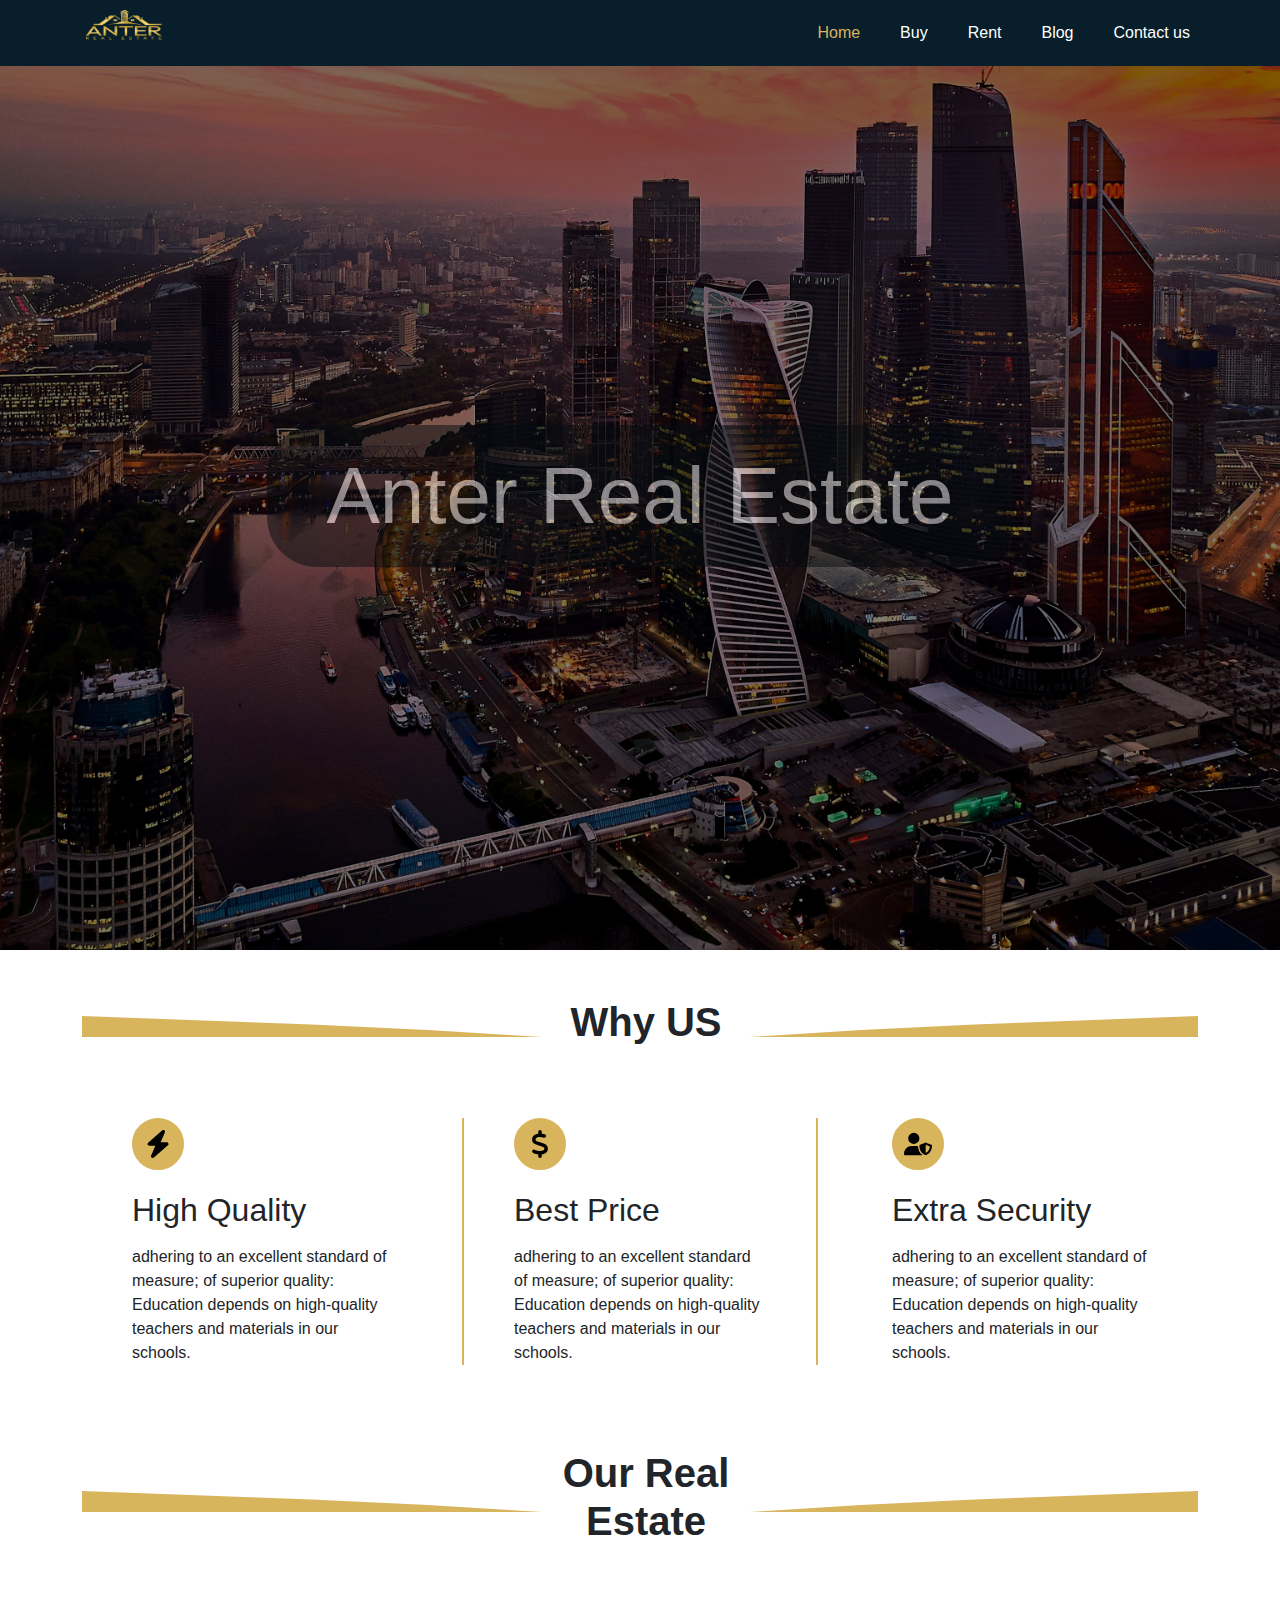
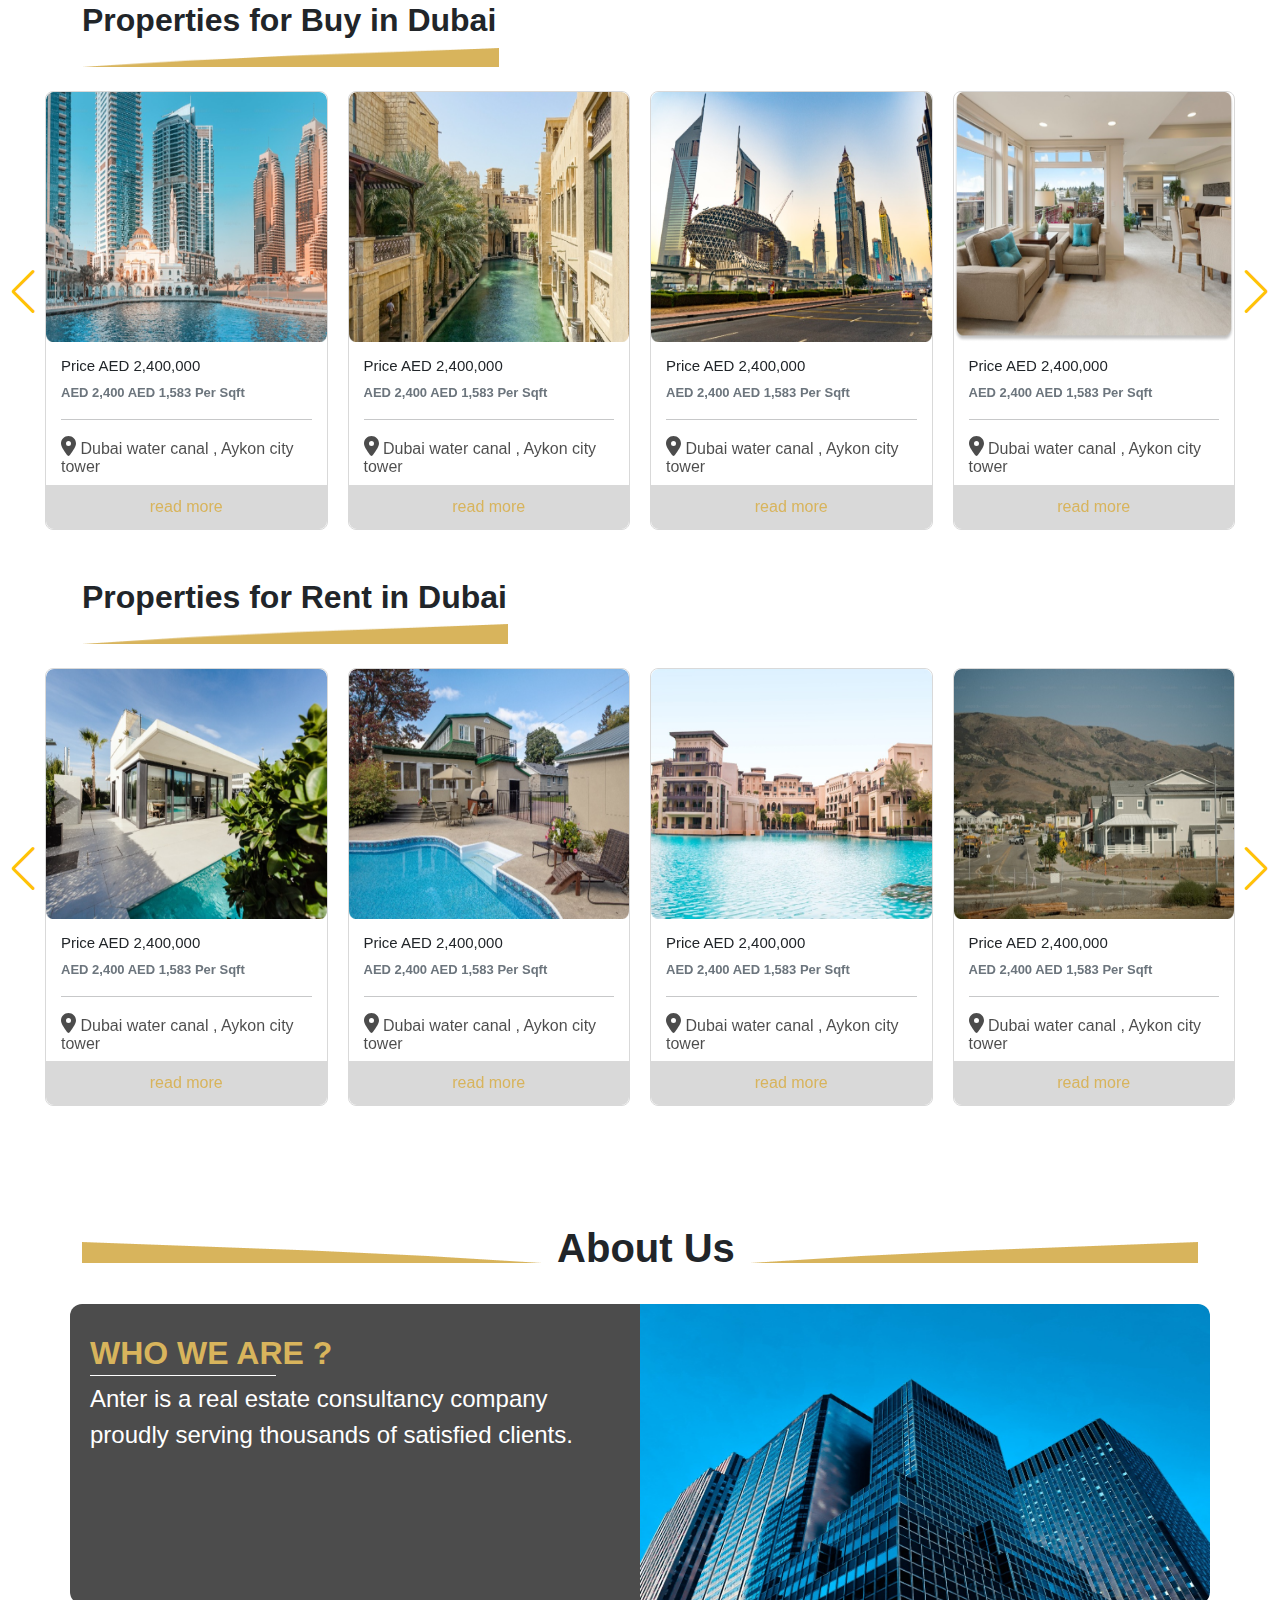
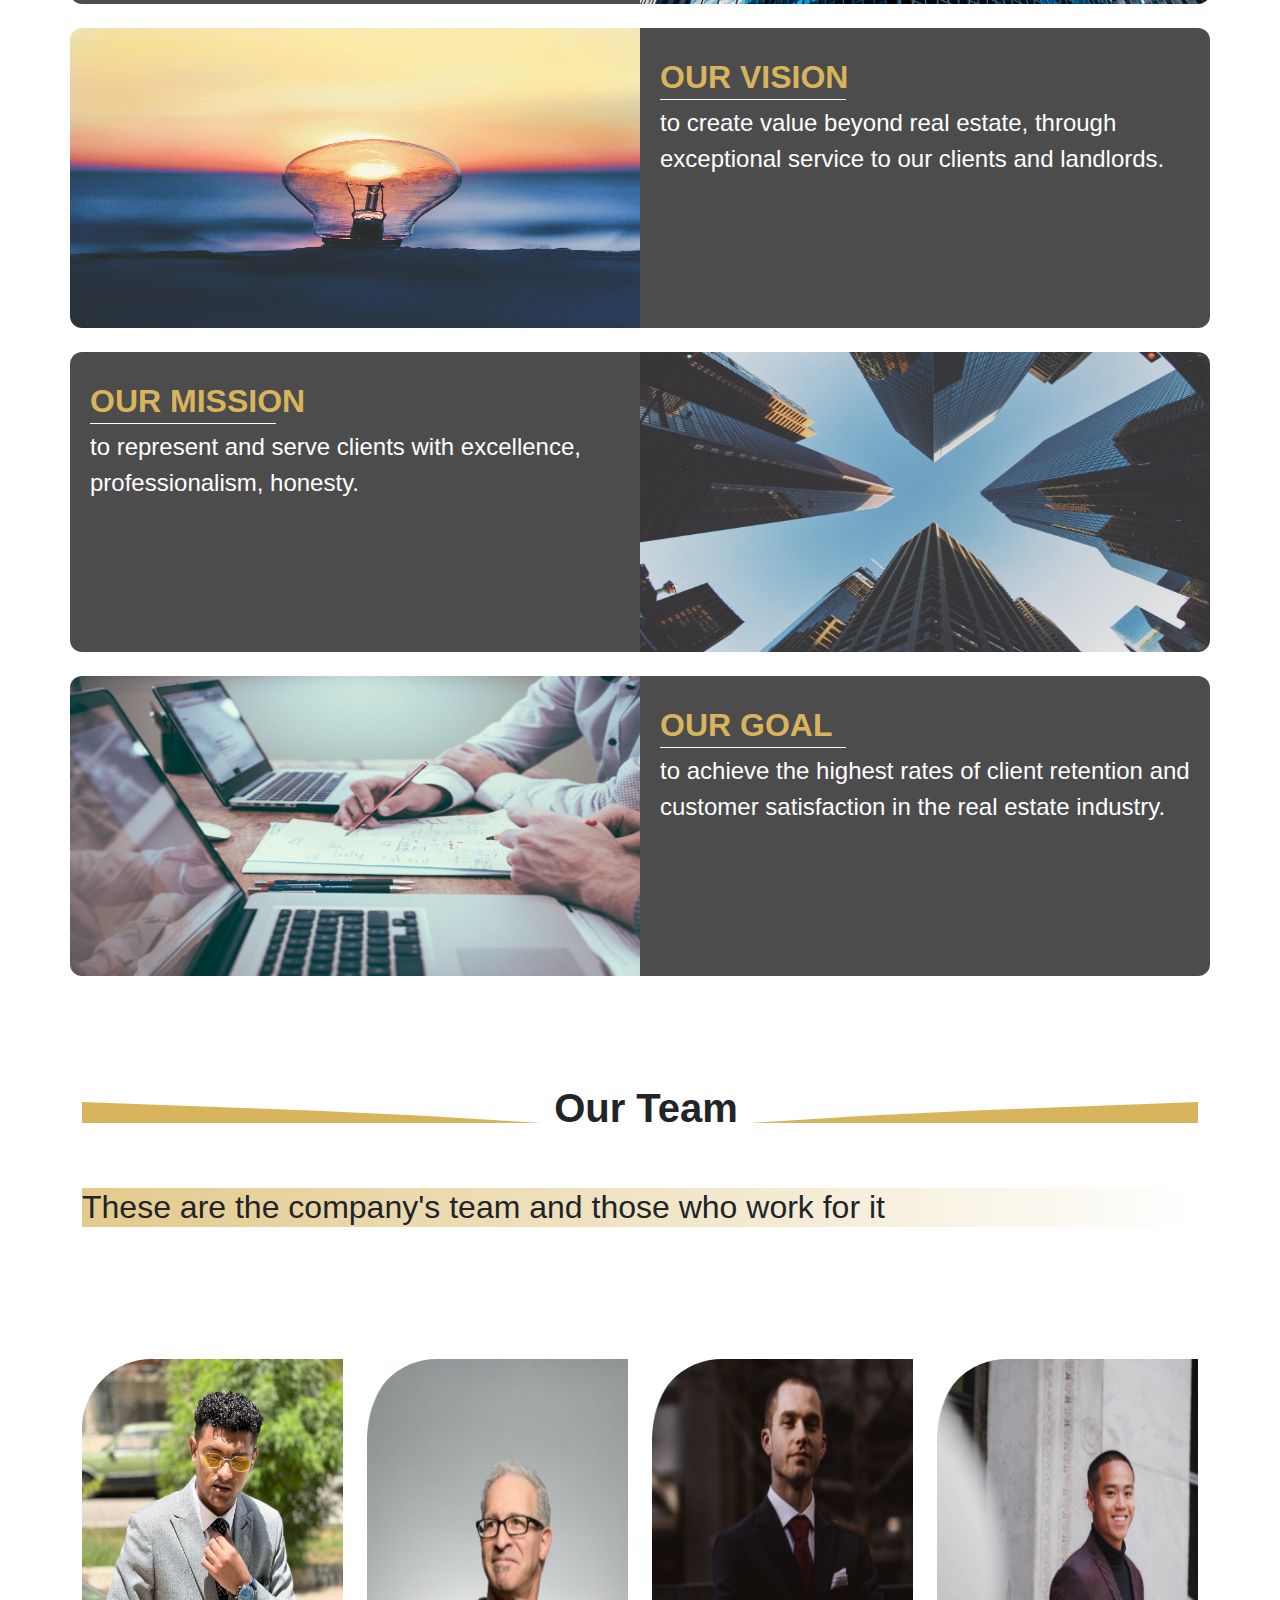
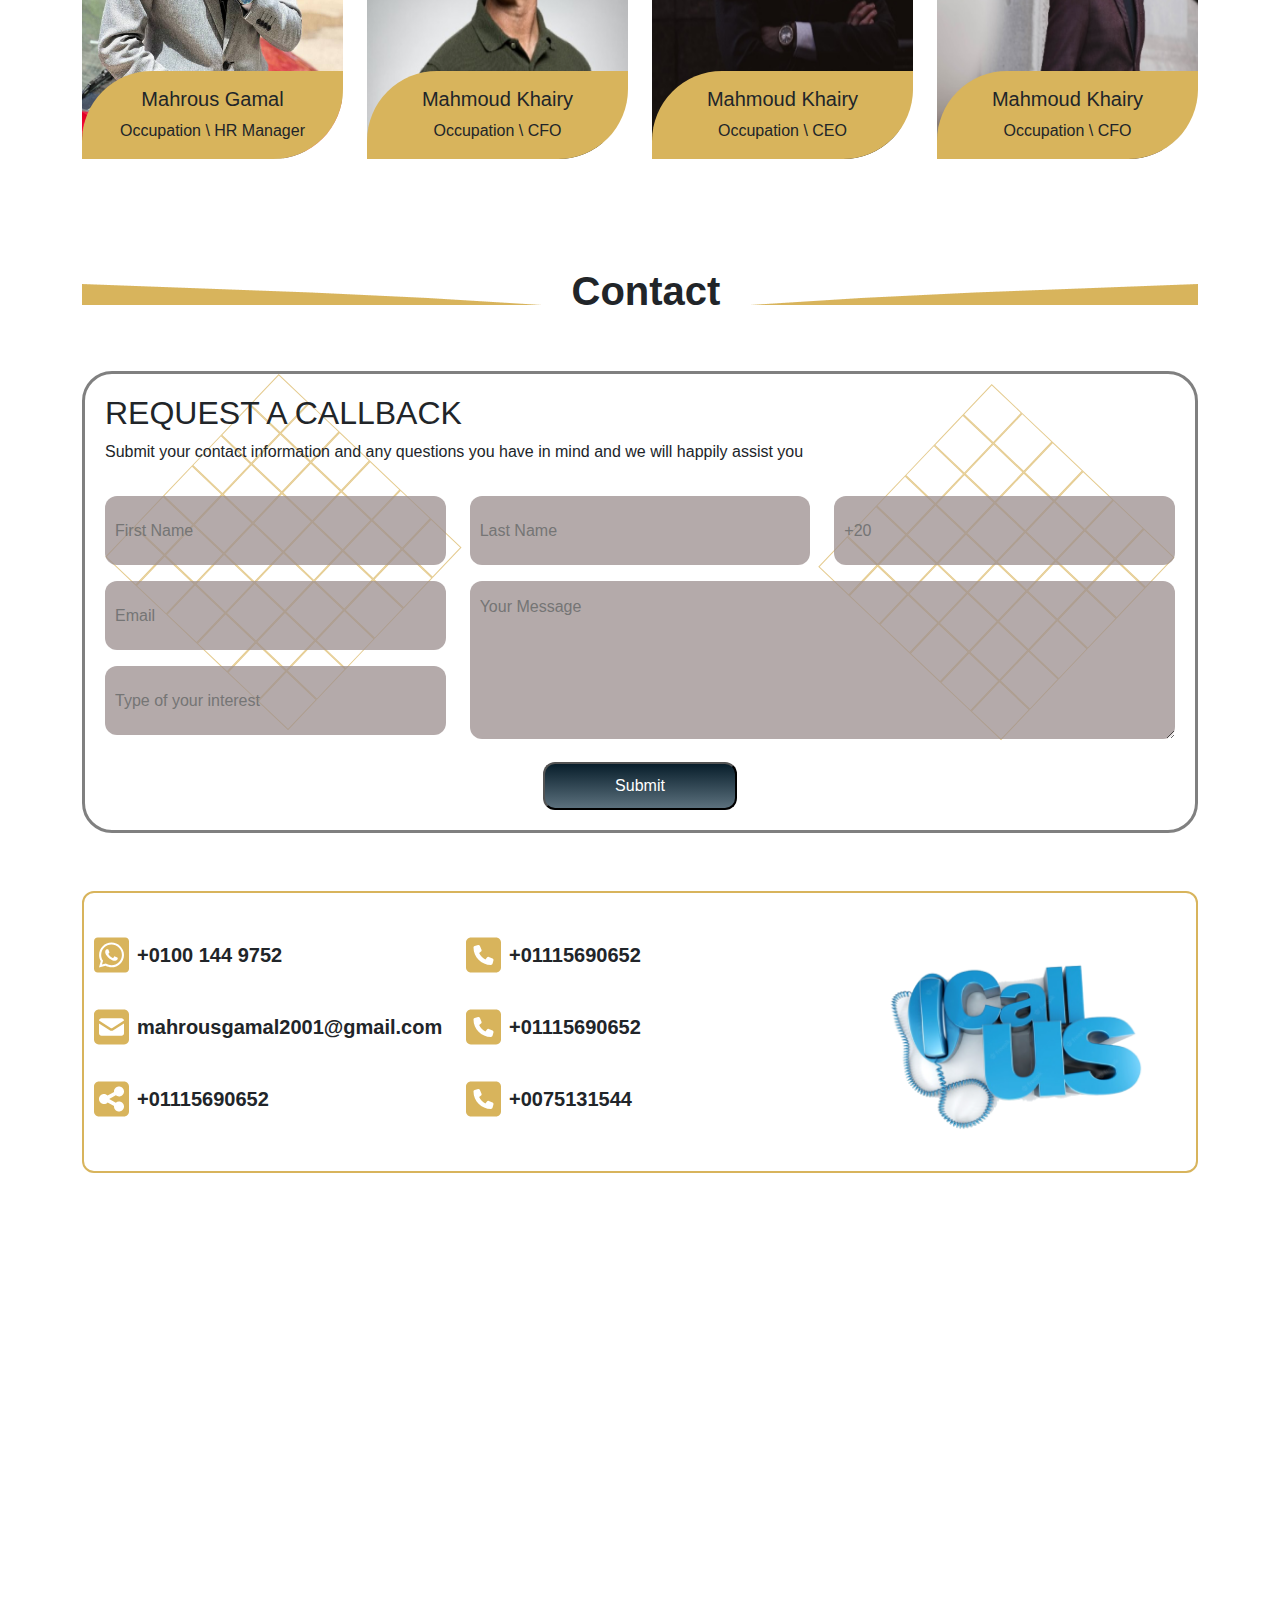
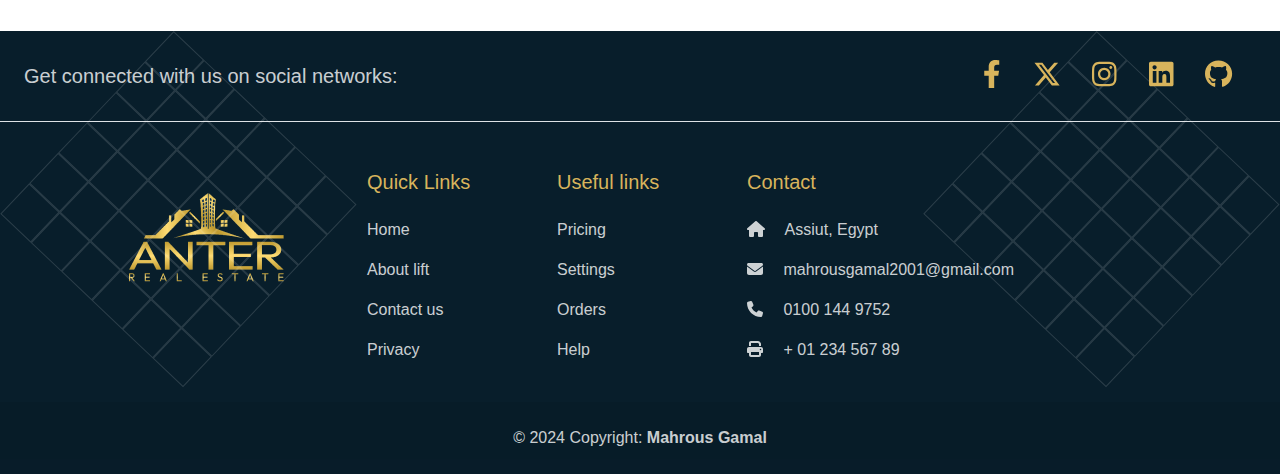
<file: index.html>
<!DOCTYPE html>
<html lang="en">

<head>
  <meta charset="UTF-8">
  <meta name="viewport" content="width=device-width, initial-scale=1.0">
  <title>Anter Real Estate</title>

  <link rel="stylesheet" href="./CSS/all.min.css">
  <link rel="stylesheet" href="./CSS/bootstrap.min.css">
  <link rel="stylesheet" href="./CSS/general-styling.css">
  <link rel="stylesheet" href="./CSS/style.css">
  <!-- Swiper CSS -->
  <link rel="stylesheet" href="./CSS/swiper-bundle.min.css" />

  <link rel="icon" href="favicon.svg" sizes="16x16">
</head>

<body>
  <div class="scrolling-up"><i class="fa-regular fa-circle-up"></i></div>

  <nav class="navbar navbar-expand-lg bg-body-tertiary text-white fixed-top">
    <div class="container">

      <img src="./images/logo.png" alt="" class="img-navbar">

      <!-- <button class="navbar-toggler" type="button" data-bs-toggle="collapse" data-bs-target="#navbarSupportedContent"
        aria-controls="navbarSupportedContent" aria-expanded="false" aria-label="Toggle navigation">
        <span class="navbar-toggler-icon"></span>
      </button> -->
      <button class="navbar-toggler collapsed" type="button" data-bs-toggle="collapse" data-bs-target="#navbarSupportedContent"
      aria-controls="navbarSupportedContent" aria-expanded="false" aria-label="Toggle navigation">
      <span class="toggler-icon top-bar"></span>
      <span class="toggler-icon middle-bar"></span>
      <span class="toggler-icon bottom-bar"></span>
    </button>
      <div class="collapse navbar-collapse" id="navbarSupportedContent">
        <ul class="navbar-nav ms-auto mb-2 mb-lg-0">
          <li class="nav-item">
            <a class="nav-link  active" aria-current="page" href="./index.html">Home</a>
          </li>
          <li class="nav-item ms-4">
            <a class="nav-link  " aria-current="page" href="./buy.html">Buy</a>
          </li>
          <li class="nav-item ms-4">
            <a class="nav-link  " aria-current="page" href="./rent.html">Rent</a>
          </li>
          <li class="nav-item ms-4">
            <a class="nav-link" aria-current="page" href="./blog.html">Blog</a>
          </li>
          <!-- <li class="nav-item ms-4">
            <a class="nav-link active text-white" aria-current="page" href="#">About us</a>
          </li> -->
          <li class="nav-item ms-4">
            <a class="nav-link  text-white" aria-current="page" href="./contact-us.html">Contact us</a>
          </li>
        </ul>

      </div>
    </div>
  </nav>

  <div class="main-section">
    <!-- <img src="./images/wallpaperflare.com_wallpaper.jpg" alt=""> -->
    <h2>Anter Real Estate</h2>
    <div class="overlay">
      
    </div>
  </div>

  <div class="why-us-section mt-5">
    <div class="container">
      <div class="general-txt d-flex">
        <img src="images/rightArrow.png" alt="" class="d-xl-block d-sm-none d-none">
        <h2 class="text-center fw-bold fs-1 txt-why">Why US</h2>
        <img src="images/leftArrow.png" alt="" class="d-xl-block d-sm-none none d-none">
      </div>

      <div class="row mt-5">
        <div class="col-xl-4 col-lg-4 col-md-6 col-sm-12 mt-3">
          <div class="box-why-us-section">
            <i class="fa-solid fa-bolt icon-why-us"></i>
            <h2 class="my-3">High Quality</h2>
            <p>adhering to an excellent standard of measure; of superior quality:
              Education depends on high-quality teachers and materials in our schools.
            </p>


          </div>

        </div>
        <div class="col-xl-4 col-lg-4 col-md-6 col-sm-12 mt-3">
          <div class="box-why-us-section  box-why-us-section-2">
            <i class="fa-solid fa-dollar-sign icon-why-us"></i>
            <h2 class="my-3">Best Price</h2>
            <p>adhering to an excellent standard of measure; of superior quality:
              Education depends on high-quality teachers and materials in our schools.
            </p>


          </div>

        </div>
        <div class="col-xl-4 col-lg-4 col-md-6 col-sm-12 mt-3">
          <div class="box-why-us-section">
            <i class="fa-solid fa-user-shield icon-why-us"></i>
            <h2 class="my-3">Extra Security</h2>
            <p>adhering to an excellent standard of measure; of superior quality:
              Education depends on high-quality teachers and materials in our schools.
            </p>


          </div>

        </div>
      </div>
    </div>
  </div>

  <div class="our-real mt-5">
    <div class="container">
      <div class="general-txt d-flex">
        <img src="images/rightArrow.png" alt="" class="d-xl-block d-sm-none d-none">
        <h2 class="text-center fw-bold fs-1 txt-why">Our Real Estate</h2>
        <img src="images/leftArrow.png" alt="" class="d-xl-block d-sm-none d-none">
      </div>
      <div class="txt-line">
        <h2 class="mt-5 fs-2 fw-semibold txt1">Properties for Buy in Dubai</h2>
        <img src="images/leftArrow.png " alt="" class="d-xl-block d-sm-none d-none img1">
      </div>

    </div>

    <div class="container-swiper swiper tt mt-4">
      <div class="slide-container">
        <div class="card-wrapper swiper-wrapper">
          <div class="card-swiper swiper-slide">
            <div class="image-box">
              <img src="images/image1.png" alt="" />
            </div>
            <div class="profile-details">
              <h3 class="name fw-medium">Price AED 2,400,000</h3>
              <p class="txt-card fw-semibold text-secondary">AED 2,400 AED 1,583 Per Sqft</p>
              <hr>
              <h4 class="job fs-6 "><i class="fa-solid fa-location-dot fs-5"></i> Dubai water canal , Aykon city tower
              </h4>
            </div>
            <div class="read-more text-center fw-medium">read more</div>
          </div>
          <div class="card-swiper swiper-slide">
            <div class="image-box">
              <img src="images/image2.png" alt="" />
            </div>
            <div class="profile-details">
              <h3 class="name fw-medium">Price AED 2,400,000</h3>
              <p class="txt-card fw-semibold text-secondary">AED 2,400 AED 1,583 Per Sqft</p>
              <hr>
              <h4 class="job fs-6 "><i class="fa-solid fa-location-dot fs-5"></i> Dubai water canal , Aykon city tower
              </h4>
            </div>
            <div class="read-more text-center fw-medium">read more</div>
          </div>
          <div class="card-swiper swiper-slide">
            <div class="image-box">
              <img src="images/image3.png" alt="" />
            </div>
            <div class="profile-details">
              <h3 class="name fw-medium">Price AED 2,400,000</h3>
              <p class="txt-card fw-semibold text-secondary">AED 2,400 AED 1,583 Per Sqft</p>
              <hr>
              <h4 class="job fs-6 "><i class="fa-solid fa-location-dot fs-5"></i> Dubai water canal , Aykon city tower
              </h4>
            </div>
            <div class="read-more text-center fw-medium">read more</div>
          </div>
          <div class="card-swiper swiper-slide">
            <div class="image-box">
              <img src="images/image4.png" alt="" />
            </div>
            <div class="profile-details">
              <h3 class="name fw-medium">Price AED 2,400,000</h3>
              <p class="txt-card fw-semibold text-secondary">AED 2,400 AED 1,583 Per Sqft</p>
              <hr>
              <h4 class="job fs-6 "><i class="fa-solid fa-location-dot fs-5"></i> Dubai water canal , Aykon city tower
              </h4>
            </div>
            <div class="read-more text-center fw-medium">read more</div>
          </div>
          <div class="card-swiper swiper-slide">
            <div class="image-box">
              <img src="images/image5.png" alt="" />
            </div>
            <div class="profile-details">
              <h3 class="name fw-medium">Price AED 2,400,000</h3>
              <p class="txt-card fw-semibold text-secondary">AED 2,400 AED 1,583 Per Sqft</p>
              <hr>
              <h4 class="job fs-6 "><i class="fa-solid fa-location-dot fs-5"></i> Dubai water canal , Aykon city tower
              </h4>
            </div>
            <div class="read-more text-center fw-medium">read more</div>
          </div>
        </div>
      </div>
      <div class="swiper-button-next swiper-navBtn text-warning"></div>
      <div class="swiper-button-prev swiper-navBtn text-warning "></div>
      <!-- <div class="swiper-pagination mt-5"></div> -->
    </div>
    <div class="container">
      <div class="txt-line">
        <h2 class="mt-5 fs-2 fw-semibold txt2">Properties for Rent in Dubai</h2>
        <img src="images/leftArrow.png " alt="" class="d-xl-block d-sm-none d-none img2">
      </div>

    </div>

    <div class="container-swiper swiper bb mt-4">
      <div class="slide-container">
        <div class="card-wrapper swiper-wrapper">
          <div class="card-swiper swiper-slide">
            <div class="image-box">
              <img src="images/image11.png" alt="" />
            </div>
            <div class="profile-details">
              <h3 class="name fw-medium">Price AED 2,400,000</h3>
              <p class="txt-card fw-semibold text-secondary">AED 2,400 AED 1,583 Per Sqft</p>
              <hr>
              <h4 class="job fs-6 "><i class="fa-solid fa-location-dot fs-5"></i> Dubai water canal , Aykon city tower
              </h4>
            </div>
            <div class="read-more text-center fw-medium">read more</div>
          </div>
          <div class="card-swiper swiper-slide">
            <div class="image-box">
              <img src="images/image22.png" alt="" />
            </div>
            <div class="profile-details">
              <h3 class="name fw-medium">Price AED 2,400,000</h3>
              <p class="txt-card fw-semibold text-secondary">AED 2,400 AED 1,583 Per Sqft</p>
              <hr>
              <h4 class="job fs-6 "><i class="fa-solid fa-location-dot fs-5"></i> Dubai water canal , Aykon city tower
              </h4>
            </div>
            <div class="read-more text-center fw-medium">read more</div>
          </div>
          <div class="card-swiper swiper-slide">
            <div class="image-box">
              <img src="images/image33.png" alt="" />
            </div>
            <div class="profile-details">
              <h3 class="name fw-medium">Price AED 2,400,000</h3>
              <p class="txt-card fw-semibold text-secondary">AED 2,400 AED 1,583 Per Sqft</p>
              <hr>
              <h4 class="job fs-6 "><i class="fa-solid fa-location-dot fs-5"></i> Dubai water canal , Aykon city tower
              </h4>
            </div>
            <div class="read-more text-center fw-medium">read more</div>
          </div>
          <div class="card-swiper swiper-slide">
            <div class="image-box">
              <img src="images/image44.png" alt="" />
            </div>
            <div class="profile-details">
              <h3 class="name fw-medium">Price AED 2,400,000</h3>
              <p class="txt-card fw-semibold text-secondary">AED 2,400 AED 1,583 Per Sqft</p>
              <hr>
              <h4 class="job fs-6 "><i class="fa-solid fa-location-dot fs-5"></i> Dubai water canal , Aykon city tower
              </h4>
            </div>
            <div class="read-more text-center fw-medium">read more</div>
          </div>
          <div class="card-swiper swiper-slide">
            <div class="image-box">
              <img src="images/image55.png" alt="" />
            </div>
            <div class="profile-details">
              <h3 class="name fw-medium">Price AED 2,400,000</h3>
              <p class="txt-card fw-semibold text-secondary">AED 2,400 AED 1,583 Per Sqft</p>
              <hr>
              <h4 class="job fs-6 "><i class="fa-solid fa-location-dot fs-5"></i> Dubai water canal , Aykon city tower
              </h4>
            </div>
            <div class="read-more text-center fw-medium">read more</div>
          </div>
        </div>
      </div>
      <div class="swiper-button-next swiper-navBtn text-warning"></div>
      <div class="swiper-button-prev swiper-navBtn text-warning"></div>
      <!-- <div class="swiper-pagination mt-5"></div> -->
    </div>

  </div>

  <div class="about-us mt-5">
    <div class="container">
      <div class="general-txt d-flex">
        <img src="images/rightArrow.png" alt="" class="d-xl-block d-sm-none d-none">
        <h2 class="text-center fw-bold fs-1 txt-why">About Us</h2>
        <img src="images/leftArrow.png" alt="" class="d-xl-block d-sm-none d-none">
      </div>
      <div class="row mt-4">
        <div class="col-xl-6 col-lg-6 col-md-6 col-sm-12 px-xl-0 px-lg-0 px-md-0 ">
          <div class="txt-about">
            <h2 class="fw-semibold general-color who-line">WHO WE ARE ?</h2>
            <p class="fs-4">Anter is a real estate consultancy company proudly serving thousands of satisfied clients.
            </p>
          </div>
        </div>
        <div class="col-xl-6 col-lg-6 col-md-6 col-sm-12 px-xl-0 px-lg-0 px-md-0 ">
          <div class="image-about">
            <img src="images/about11.jpg" alt="" class="h-100 w-100 img-right" />
          </div>
        </div>
      </div>
      <div class="row mt-4">
        <div class="col-xl-6 col-lg-6 col-md-6 col-sm-12 px-xl-0 px-lg-0 px-md-0 ">
          <div class="image-about">
            <img src="images/about22.jpg" alt="" class="h-100 w-100 img-left" />
          </div>

        </div>
        <div class="col-xl-6 col-lg-6 col-md-6 col-sm-12 px-xl-0 px-lg-0 px-md-0 ">
          <div class="txt-about txt-about-2">
            <h2 class="fw-semibold general-color who-line">OUR VISION</h2>
            <p class="fs-4">to create value beyond real estate, through exceptional service to our clients and
              landlords.
            </p>
          </div>
        </div>
      </div>

      <div class="row mt-4">
        <div class="col-xl-6 col-lg-6 col-md-6 col-sm-12 px-xl-0 px-lg-0 px-md-0 ">
          <div class="txt-about">
            <h2 class="fw-semibold general-color who-line">OUR MISSION</h2>
            <p class="fs-4">to represent and serve clients with excellence, professionalism, honesty. </p>
          </div>
        </div>
        <div class="col-xl-6 col-lg-6 col-md-6 col-sm-12 px-xl-0 px-lg-0 px-md-0 ">
          <div class="image-about">
            <img src="images/about33.jpg" alt="" class="h-100 w-100 img-right" />
          </div>
        </div>
      </div>
      <div class="row mt-4">
        <div class="col-xl-6 col-lg-6 col-md-6 col-sm-12 px-xl-0 px-lg-0 px-md-0 ">
          <div class="image-about ">
            <img src="images/about44.jpg" alt="" class="h-100 w-100 img-left" />
          </div>

        </div>
        <div class="col-xl-6 col-lg-6 col-md-6 col-sm-12 px-xl-0 px-lg-0 px-md-0 ">
          <div class="txt-about txt-about-2">
            <h2 class="fw-semibold general-color who-line">OUR GOAL</h2>
            <p class="fs-4"> to achieve the highest rates of client retention and customer satisfaction in the real
              estate industry.</p>
          </div>
        </div>
      </div>
    </div>
  </div>

  <div class="our-team mt-2">
    <div class="container">
      <div class="general-txt d-flex">
        <img src="images/rightArrow.png" alt="" class="d-xl-block d-sm-none d-none">
        <h2 class="text-center fw-bold fs-1 txt-why">Our Team</h2>
        <img src="images/leftArrow.png" alt="" class="d-xl-block d-sm-none none d-none">
      </div>
      <h2 class="mt-5 fs-2 txt-out-team">These are the company's team and those who work for it</h2>

    </div>
  </div>

  <div class="section-teams mt-2">
    <div class="container">
      <!-- <div class="box-team">
      </div> -->

      <div class="row">
        <div class="col-xl-3 col-lg-4 col-md-6 ms-12 mt-3 ">
          <div class="card border-0">
            <img src="./images/its me.jpg" class="card-img-top" alt="...">
            <div class="card-body">
              <h5 class="card-title">Mahrous Gamal</h5>
              <p class="card-text">Occupation \ HR Manager</p>
            </div>
          </div>
        </div>
        <div class="col-xl-3 col-lg-4 col-md-6 ms-12 mt-3 ">
          <div class="card border-0">
            <img src="./images/team1.png" class="card-img-top" alt="...">
            <div class="card-body">
              <h5 class="card-title">Mahmoud Khairy</h5>
              <p class="card-text">Occupation \ CFO</p>
            </div>
          </div>
        </div>

        <div class="col-xl-3 col-lg-4 col-md-6 ms-12 mt-3 ">
          <div class="card border-0">
            <img src="./images/team2.png" class="card-img-top" alt="...">
            <div class="card-body">
              <h5 class="card-title">Mahmoud Khairy</h5>
              <p class="card-text">Occupation \ CEO</p>
            </div>
          </div>
        </div>
        <div class="col-xl-3 col-lg-4 col-md-6 ms-12 mt-3 ">
          <div class="card border-0">
            <img src="./images/team3.png" class="card-img-top" alt="...">
            <div class="card-body">
              <h5 class="card-title">Mahmoud Khairy</h5>
              <p class="card-text">Occupation \ CFO</p>
            </div>
          </div>
        </div>
      </div>
    </div>

  </div>


  <div class="contact-us mt-2">
    <div class="container">
      <div class="general-txt d-flex">
        <img src="images/rightArrow.png" alt="" class="d-xl-block d-sm-none d-none">
        <h2 class="text-center fw-bold fs-1 txt-why">Contact</h2>
        <img src="images/leftArrow.png" alt="" class="d-xl-block d-sm-none d-none">
      </div>

      <div class="box-contact mt-5">
        <h2>REQUEST A CALLBACK</h2>
        <p>Submit your contact information and any questions you have in mind and we will happily assist you</p>

        <div class="row">
          <div class="col-xl-4 col-lg-4 col-md-12 col-sm-12 mt-3">
            <input type="text" name="" id="" placeholder="First Name" class="input-contact">
          </div>
          <div class="col-xl-4 col-lg-4 col-md-12 col-sm-12 mt-3">
            <input type="text" name="" id="" placeholder="Last Name" class="input-contact">
          </div>
          <div class="col-xl-4 col-lg-4 col-md-12 col-sm-12 mt-3">
            <input type="text" name="" id="" placeholder="+20" class="input-contact">
          </div>
        </div>

        <div class="row">
          <div class="col-xl-4 col-lg-4 col-md-12 col-sm-12 mt-3">
            <input type="text" name="" id="" placeholder="Email" class="input-contact">
            <input type="text" name="" id="" placeholder="Type of your interest" class="input-contact mt-3">

          </div>
          <div class="col-xl-8 col-lg-8 col-md-12 col-sm-12 mt-3">
            <textarea name="" id="" class="textarea-contact" placeholder="Your Message"></textarea>
          </div>
        </div>

        <div class="image-squre">
          <img src="./images/squre.svg" alt="">
        </div>
        <div class=" image-squre-1">
          <img src="./images/squre.svg" alt="">
        </div>
        <button class="btn-submit mt-3">Submit</button>
      </div>



    </div>
  </div>

  <div class="call-us mt-2">
    <div class="container">
      <div class="call-us-container">
        <div class="row">
          <div class="col-xl-8 col-lg-8 col-md-12 col-sm-12 mt-3">
            <div class="row">
              <div class="col-xl-6 col-lg-7 col-md-12 col-sm-12 mt-3">
                <p class="fs-5 fw-semibold d-flex align-items-center"><i
                    class="fa-brands fa-square-whatsapp fs-1 general-color"></i> <span class="ms-2">+0100 144
                    9752</span>
                </p>

              </div>
              <div class="col-xl-6 col-lg-5 col-md-12 col-sm-12 mt-3">
                <p class="fs-5 fw-semibold d-flex align-items-center"><i
                    class="fa-solid fa-square-phone fs-1 general-color"></i><span class="ms-2">+01115690652</span></p>


              </div>

              <div class="col-xl-6 col-lg-7 col-md-12 col-sm-12 mt-3">

                <p class="fs-5 fw-semibold d-flex align-items-center"><i
                    class="fa-solid fa-square-envelope fs-1 general-color"></i><span
                    class="ms-2">mahrousgamal2001@gmail.com</span></p>


              </div>
              <div class="col-xl-6 col-lg-5 col-md-12 col-sm-12 mt-3">
                <p class="fs-5 fw-semibold d-flex align-items-center"><i
                    class="fa-solid fa-square-phone fs-1 general-color"></i><span class="ms-2">+01115690652</span></p>


              </div>

              <div class="col-xl-6 col-lg-7 col-md-12 col-sm-12 mt-3">
                <p class="fs-5 fw-semibold d-flex align-items-center"><i
                    class="fa-solid fa-square-share-nodes general-color fs-1"></i><span class="ms-2">+01115690652</span>
                </p>


              </div>
              <div class="col-xl-6 col-lg-5 col-md-12 col-sm-12 mt-3">
                <p class="fs-5 fw-semibold d-flex align-items-center"><i
                    class="fa-solid fa-square-phone fs-1 general-color"></i><span class="ms-2">+0075131544</span></p>


              </div>


            </div>

          </div>

          <div class="col-xl-4 col-lg-4 col-md-12 col-sm-12 mt-3">
            <div class="call-us">
              <img src="./images/call-us.png" alt="">

            </div>

          </div>

        </div>
      </div>
    </div>
  </div>

  <div class="our-location d-flex justify-content-center align-items-center mt-2">
    <div class="container">
      <div class="location">
        <iframe
          src="https://www.google.com/maps/embed?pb=!1m18!1m12!1m3!1d3549.0076533268807!2d31.172867325095474!3d27.187496248228918!2m3!1f0!2f0!3f0!3m2!1i1024!2i768!4f13.1!3m3!1m2!1s0x14450bfb7a5cb539%3A0x38d71298729ac58a!2z2KzYp9mF2LnYqSDYo9iz2YrZiNi3!5e0!3m2!1sar!2seg!4v1707247813354!5m2!1sar!2seg"
          width="600" height="450" style="border:0;" allowfullscreen="" loading="lazy"
          referrerpolicy="no-referrer-when-downgrade"></iframe>
      </div>

    </div>
  </div>


  <footer class="text-center text-lg-start">
    <!-- Section: Social media -->
    <section class="d-flex justify-content-center justify-content-lg-between p-4 border-bottom align-items-center fs-5">
      <!-- Left -->
      <div class="me-5 d-none d-lg-block">
        <span>Get connected with us on social networks:</span>
      </div>
      <!-- Left -->

      <!-- Right -->
      <div class="icons-footer">
        <a href="https://www.facebook.com/profile.php?id=100041500743911" class="me-4 text-reset fs-3" target="_blank">
          <i class="fab fa-facebook-f general-color"></i>
        </a>
        <a href="https://twitter.com/MahrousGama1" class="me-4 text-reset fs-3" target="_blank">
          <i class="fa-brands fa-x-twitter general-color"></i>
        </a>
        <a href="https://www.instagram.com/mahrous_gama1/" class="me-4 text-reset fs-3" target="_blank">
          <i class="fab fa-instagram general-color fs-3"></i>
        </a>
        <a href="https://www.linkedin.com/in/mahrous-gamal-044693218/" class="me-4 text-reset fs-3" target="_blank">
          <i class="fab fa-linkedin general-color"></i>
        </a>
        <a href="https://github.com/Mahrous-Gamal" class="me-4 text-reset fs-3" target="_blank">
          <i class="fab fa-github general-color"></i>
        </a>
      </div>
      <!-- Right -->
    </section>
    <!-- Section: Social media -->

    <!-- Section: Links  -->
    <section class="">
      <div class="container text-center text-md-start mt-5">
        <!-- Grid row -->
        <div class="row mt-3">
          <!-- Grid column -->
          <div class="col-md-6 col-lg-6 col-xl-3 mx-auto mb-4 d-flex justify-content-center align-items-center">
            <!-- Content -->
            <h6 class="fs-5 general-color  mb-4">
              <img src="./images/logo.png" alt="">
            </h6>

          </div>
          <!-- Grid column -->

          <!-- Grid column -->
          <div class="col-md-6 col-lg-6 col-xl-2 mx-auto mb-4">
            <!-- Links -->
            <h6 class="fs-5 general-color  mb-4">
              Quick Links
            </h6>
            <p>
              <a href="#!" class="text-reset">Home</a>
            </p>
            <p>
              <a href="#!" class="text-reset">About lift</a>
            </p>
            <p>
              <a href="#!" class="text-reset">Contact us</a>
            </p>
            <p>
              <a href="#!" class="text-reset">Privacy</a>
            </p>
          </div>
          <!-- Grid column -->

          <!-- Grid column -->
          <div class="col-md-6 col-lg-6 col-xl-2 mx-auto mb-4">
            <!-- Links -->
            <h6 class="fs-5 general-color  mb-4">
              Useful links
            </h6>
            <p>
              <a href="#!" class="text-reset">Pricing</a>
            </p>
            <p>
              <a href="#!" class="text-reset">Settings</a>
            </p>
            <p>
              <a href="#!" class="text-reset">Orders</a>
            </p>
            <p>
              <a href="#!" class="text-reset">Help</a>
            </p>
          </div>
          <!-- Grid column -->

          <!-- Grid column -->
          <div class="col-md-6 col-lg-6 col-xl-5 mx-auto mb-md-0 mb-4">
            <!-- Links -->
            <h6 class="fs-5 general-color  mb-4">Contact</h6>
            <p><i class="fas fa-home me-3"></i> Assiut, Egypt</p>
            <p>
              <i class="fas fa-envelope me-3"></i>
              mahrousgamal2001@gmail.com
            </p>
            <p><i class="fas fa-phone me-3"></i> 0100 144 9752</p>
            <p><i class="fas fa-print me-3"></i> + 01 234 567 89</p>
          </div>
          <!-- Grid column -->
        </div>
        <!-- Grid row -->
      </div>
    </section>
    <!-- Section: Links  -->
    <img src="./images/squre - Copy.svg" alt="" class="right">
    <img src="./images/squre - Copy.svg" alt="" class="left">
    <!-- Copyright -->
    <div class="text-center p-4" style="background-color: rgba(0, 0, 0, 0.05);">
      © 2024 Copyright:
      <a class="text-reset fw-bold" href="https://www.linkedin.com/in/mahrous-gamal-044693218/" target="_blank">Mahrous
        Gamal</a>
    </div>
    <!-- Copyright -->
  </footer>

  <script src="JS/all.min.js"></script>
  <script src="JS/bootstrap.bundle.min.js"></script>
  <script src="JS/swiper-bundle.min.js"></script>
  <script src="JS/main.js"></script>
</body>

</html>
</file>
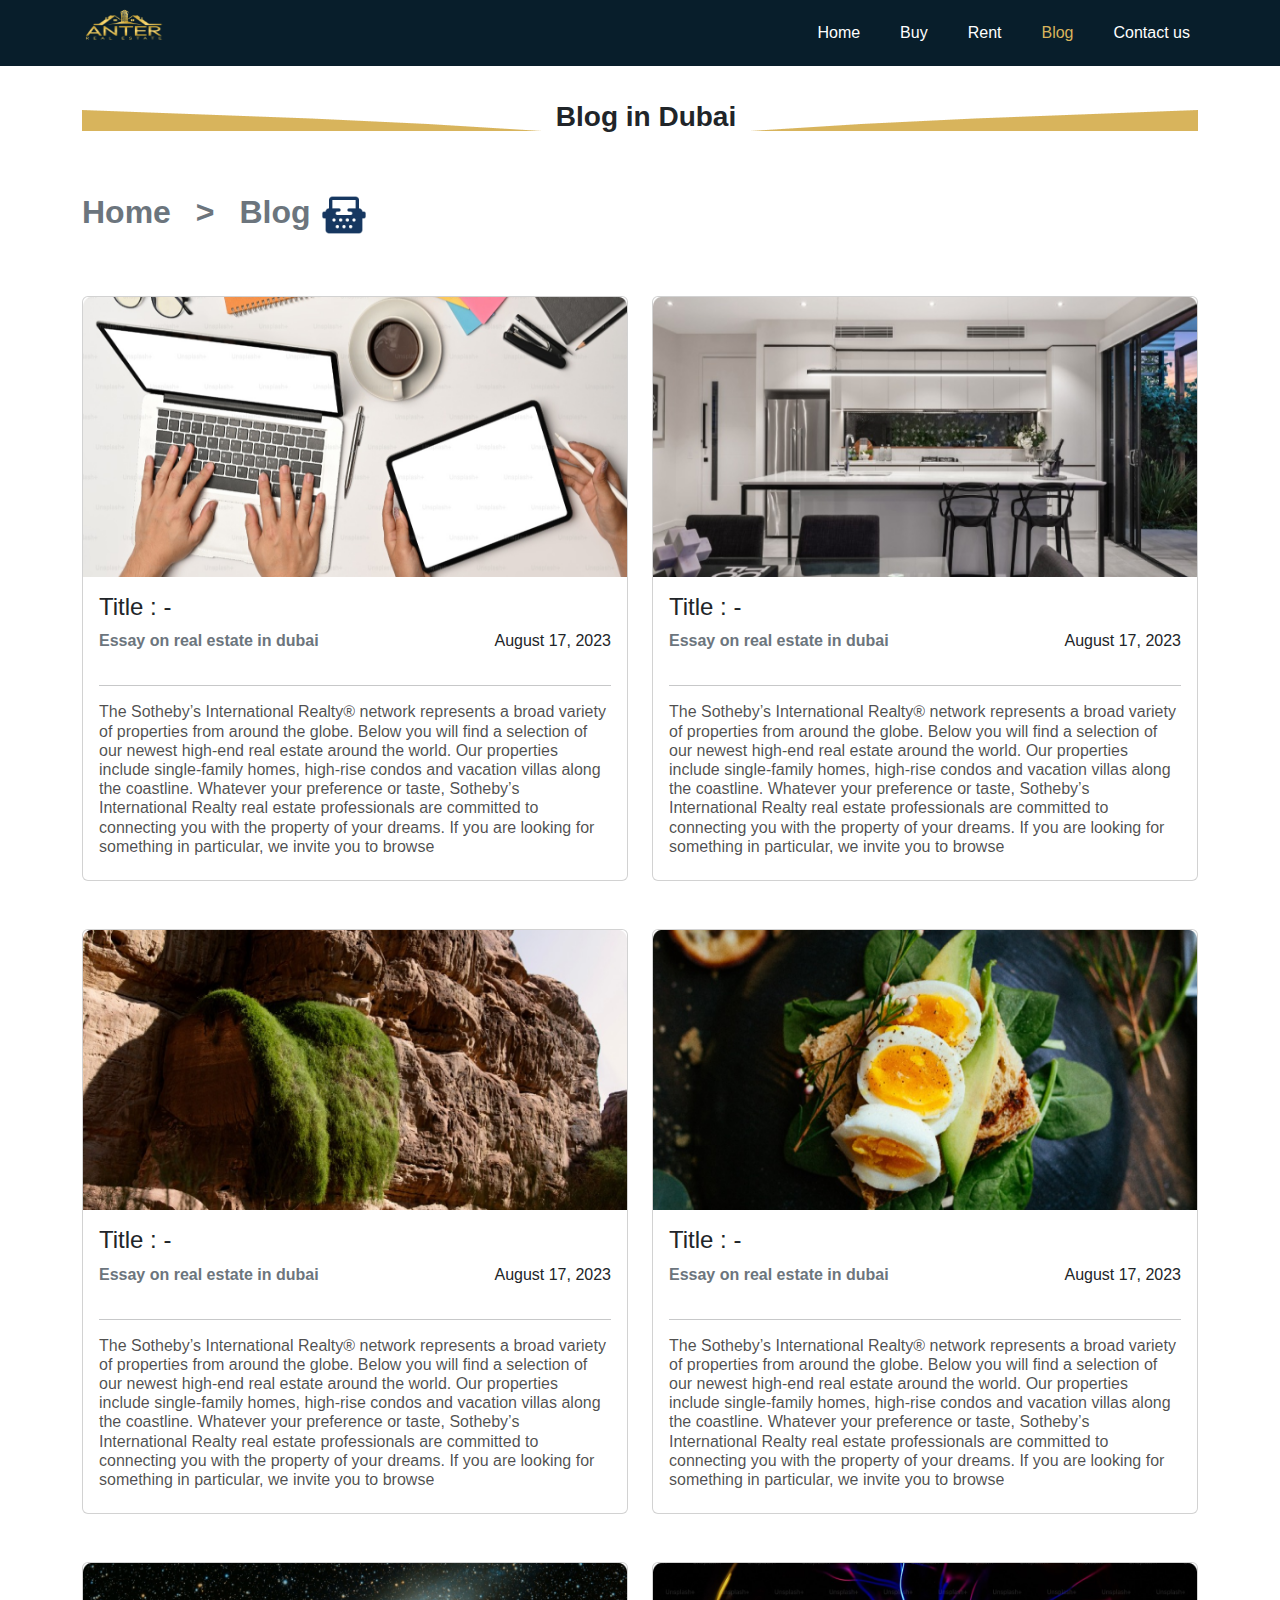
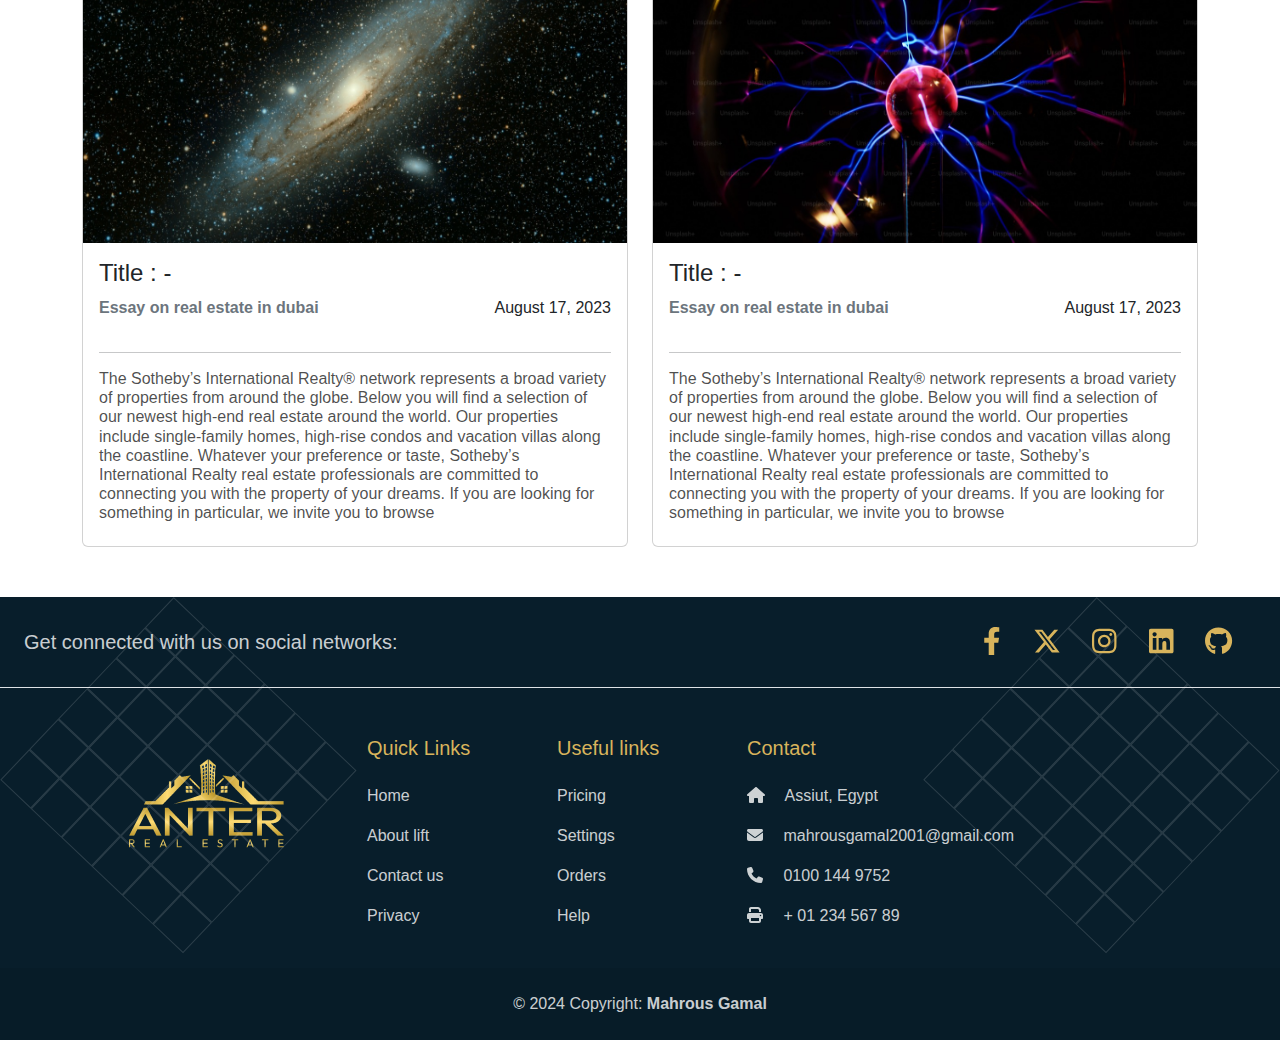
<file: blog.html>
<!DOCTYPE html>
<html lang="en">

<head>
  <meta charset="UTF-8">
  <meta name="viewport" content="width=device-width, initial-scale=1.0">
  <title>Anter Real Estate - Blog</title>

  <link rel="stylesheet" href="./CSS/all.min.css">
  <link rel="stylesheet" href="./CSS/bootstrap.min.css">
  <link rel="stylesheet" href="./CSS/general-styling.css">
  <link rel="stylesheet" href="./CSS/blog.css">
  <!-- Swiper CSS -->
  <link rel="stylesheet" href="CSS/swiper-bundle.min.css" />

  <link rel="icon" href="favicon.svg" sizes="16x16">
</head>

<body>
  <div class="scrolling-up"><i class="fa-regular fa-circle-up"></i></div>

  <nav class="navbar navbar-expand-lg bg-body-tertiary text-white fixed-top">
    <div class="container">

      <img src="./images/logo.png" alt="" class="img-navbar">

      
      <!-- <button class="navbar-toggler" type="button" data-bs-toggle="collapse" data-bs-target="#navbarSupportedContent"
        aria-controls="navbarSupportedContent" aria-expanded="false" aria-label="Toggle navigation">
        <span class="navbar-toggler-icon"></span>
      </button> -->
      <button class="navbar-toggler collapsed" type="button" data-bs-toggle="collapse" data-bs-target="#navbarSupportedContent"
      aria-controls="navbarSupportedContent" aria-expanded="false" aria-label="Toggle navigation">
      <span class="toggler-icon top-bar"></span>
      <span class="toggler-icon middle-bar"></span>
      <span class="toggler-icon bottom-bar"></span>
    </button>
      <div class="collapse navbar-collapse" id="navbarSupportedContent">
        <ul class="navbar-nav ms-auto mb-2 mb-lg-0">
          <li class="nav-item">
            <a class="nav-link  " aria-current="page" href="./index.html">Home</a>
          </li>
          <li class="nav-item ms-4">
            <a class="nav-link  " aria-current="page" href="./buy.html">Buy</a>
          </li>
          <li class="nav-item ms-4">
            <a class="nav-link  " aria-current="page" href="./rent.html">Rent</a>
          </li>
          <li class="nav-item ms-4">
            <a class="nav-link active" aria-current="page" href="./blog.html">Blog</a>
          </li>
          <!-- <li class="nav-item ms-4">
            <a class="nav-link active text-white" aria-current="page" href="#">About us</a>
          </li> -->
          <li class="nav-item ms-4">
            <a class="nav-link  text-white" aria-current="page" href="./contact-us.html">Contact us</a>
          </li>
        </ul>

      </div>
    </div>
  </nav>

  <div class="buy">
    <div class="container">
      <div class="general-txt d-flex">
        <img src="images/rightArrow.png" alt="" class="d-xl-block d-sm-none d-none">
        <h2 class="text-center fw-bold fs-3 txt-why">Blog in Dubai</h2>
        <img src="images/leftArrow.png" alt="" class="d-xl-block d-sm-none d-none">
      </div>
      <h2 class="fw-semibold text-secondary mt-5">Home <span class="mx-3">></span> Blog <img src="./images/Blog.png"
          alt=""></h2>

      <div class="row mt-2">
        <div class="col-xl-6 col-lg-6 col-md-6 col-sm-12 mt-5">
          <div class="card">
            <siv class="image-card">
              <img src="./images/blog1.png" class="card-img-top" alt="...">
            </siv>
            <div class="card-body">
              <div class="card-details">
                <h2 class="name fw-medium fs-4">Title : -</h3>
                  <div class="blog-txt d-flex justify-content-between align-items-center">
                    <p class="txt-card fw-semibold text-secondary">Essay on real estate in dubai</p>
                    <p>August 17, 2023</p>
                  </div>
                  <hr>
                  <h4 class="job fs-6 ">The Sotheby’s International Realty® network represents a broad variety of
                    properties from around the globe. Below you will find a selection of our newest high-end real estate
                    around the world. Our properties include single-family homes, high-rise condos and vacation villas
                    along the coastline. Whatever your preference or taste, Sotheby’s International Realty real estate
                    professionals are committed to connecting you with the property of your dreams. If you are looking
                    for something in particular, we invite you to browse </h4>
              </div>
            </div>

          </div>

        </div>
        <div class="col-xl-6 col-lg-6 col-md-6 col-sm-12 mt-5">
          <div class="card">
            <siv class="image-card">
              <img src="./images/blog2.png" class="card-img-top" alt="...">
            </siv>
            <div class="card-body">
              <div class="card-details">
                <h2 class="name fw-medium fs-4">Title : -</h3>
                  <div class="blog-txt d-flex justify-content-between align-items-center">
                    <p class="txt-card fw-semibold text-secondary">Essay on real estate in dubai</p>
                    <p>August 17, 2023</p>
                  </div>
                  <hr>
                  <h4 class="job fs-6 ">The Sotheby’s International Realty® network represents a broad variety of
                    properties from around the globe. Below you will find a selection of our newest high-end real estate
                    around the world. Our properties include single-family homes, high-rise condos and vacation villas
                    along the coastline. Whatever your preference or taste, Sotheby’s International Realty real estate
                    professionals are committed to connecting you with the property of your dreams. If you are looking
                    for something in particular, we invite you to browse </h4>
              </div>
            </div>

          </div>

        </div>
        <div class="col-xl-6 col-lg-6 col-md-6 col-sm-12 mt-5">
          <div class="card">
            <siv class="image-card">
              <img src="./images/blog3.png" class="card-img-top" alt="...">
            </siv>
            <div class="card-body">
              <div class="card-details">
                <h2 class="name fw-medium fs-4">Title : -</h3>
                  <div class="blog-txt d-flex justify-content-between align-items-center">
                    <p class="txt-card fw-semibold text-secondary">Essay on real estate in dubai</p>
                    <p>August 17, 2023</p>
                  </div>
                  <hr>
                  <h4 class="job fs-6 ">The Sotheby’s International Realty® network represents a broad variety of
                    properties from around the globe. Below you will find a selection of our newest high-end real estate
                    around the world. Our properties include single-family homes, high-rise condos and vacation villas
                    along the coastline. Whatever your preference or taste, Sotheby’s International Realty real estate
                    professionals are committed to connecting you with the property of your dreams. If you are looking
                    for something in particular, we invite you to browse </h4>
              </div>
            </div>

          </div>

        </div>
        <div class="col-xl-6 col-lg-6 col-md-6 col-sm-12 mt-5">
          <div class="card">
            <siv class="image-card">
              <img src="./images/blog4.png" class="card-img-top" alt="...">
            </siv>
            <div class="card-body">
              <div class="card-details">
                <h2 class="name fw-medium fs-4">Title : -</h3>
                  <div class="blog-txt d-flex justify-content-between align-items-center">
                    <p class="txt-card fw-semibold text-secondary">Essay on real estate in dubai</p>
                    <p>August 17, 2023</p>
                  </div>
                  <hr>
                  <h4 class="job fs-6 ">The Sotheby’s International Realty® network represents a broad variety of
                    properties from around the globe. Below you will find a selection of our newest high-end real estate
                    around the world. Our properties include single-family homes, high-rise condos and vacation villas
                    along the coastline. Whatever your preference or taste, Sotheby’s International Realty real estate
                    professionals are committed to connecting you with the property of your dreams. If you are looking
                    for something in particular, we invite you to browse </h4>
              </div>
            </div>

          </div>

        </div>
        <div class="col-xl-6 col-lg-6 col-md-6 col-sm-12 mt-5">
          <div class="card">
            <siv class="image-card">
              <img src="./images/blog5.png" class="card-img-top" alt="...">
            </siv>
            <div class="card-body">
              <div class="card-details">
                <h2 class="name fw-medium fs-4">Title : -</h3>
                  <div class="blog-txt d-flex justify-content-between align-items-center">
                    <p class="txt-card fw-semibold text-secondary">Essay on real estate in dubai</p>
                    <p>August 17, 2023</p>
                  </div>
                  <hr>
                  <h4 class="job fs-6 ">The Sotheby’s International Realty® network represents a broad variety of
                    properties from around the globe. Below you will find a selection of our newest high-end real estate
                    around the world. Our properties include single-family homes, high-rise condos and vacation villas
                    along the coastline. Whatever your preference or taste, Sotheby’s International Realty real estate
                    professionals are committed to connecting you with the property of your dreams. If you are looking
                    for something in particular, we invite you to browse </h4>
              </div>
            </div>

          </div>

        </div>
        <div class="col-xl-6 col-lg-6 col-md-6 col-sm-12 mt-5">
          <div class="card">
            <siv class="image-card">
              <img src="./images/blog6.png" class="card-img-top" alt="...">
            </siv>
            <div class="card-body">
              <div class="card-details">
                <h2 class="name fw-medium fs-4">Title : -</h3>
                  <div class="blog-txt d-flex justify-content-between align-items-center">
                    <p class="txt-card fw-semibold text-secondary">Essay on real estate in dubai</p>
                    <p>August 17, 2023</p>
                  </div>
                  <hr>
                  <h4 class="job fs-6 ">The Sotheby’s International Realty® network represents a broad variety of
                    properties from around the globe. Below you will find a selection of our newest high-end real estate
                    around the world. Our properties include single-family homes, high-rise condos and vacation villas
                    along the coastline. Whatever your preference or taste, Sotheby’s International Realty real estate
                    professionals are committed to connecting you with the property of your dreams. If you are looking
                    for something in particular, we invite you to browse </h4>
              </div>
            </div>

          </div>

        </div>
      </div>


    </div>
  </div>
  <footer class="text-center text-lg-start">
    <!-- Section: Social media -->
    <section class="d-flex justify-content-center justify-content-lg-between p-4 border-bottom align-items-center fs-5">
      <!-- Left -->
      <div class="me-5 d-none d-lg-block">
        <span>Get connected with us on social networks:</span>
      </div>
      <!-- Left -->

      <!-- Right -->
      <div class="icons-footer">
        <a href="https://www.facebook.com/profile.php?id=100041500743911" class="me-4 text-reset fs-3" target="_blank">
          <i class="fab fa-facebook-f general-color"></i>
        </a>
        <a href="https://twitter.com/MahrousGama1" class="me-4 text-reset fs-3" target="_blank">
          <i class="fa-brands fa-x-twitter general-color"></i>
        </a>
        <a href="https://www.instagram.com/mahrous_gama1/" class="me-4 text-reset fs-3" target="_blank">
          <i class="fab fa-instagram general-color fs-3"></i>
        </a>
        <a href="https://www.linkedin.com/in/mahrous-gamal-044693218/" class="me-4 text-reset fs-3" target="_blank">
          <i class="fab fa-linkedin general-color"></i>
        </a>
        <a href="https://github.com/Mahrous-Gamal" class="me-4 text-reset fs-3" target="_blank">
          <i class="fab fa-github general-color"></i>
        </a>
      </div>
      <!-- Right -->
    </section>
    <!-- Section: Social media -->

    <!-- Section: Links  -->
    <section class="">
      <div class="container text-center text-md-start mt-5">
        <!-- Grid row -->
        <div class="row mt-3">
          <!-- Grid column -->
          <div class="col-md-6 col-lg-6 col-xl-3 mx-auto mb-4 d-flex justify-content-center align-items-center">
            <!-- Content -->
            <h6 class="fs-5 general-color  mb-4">
              <img src="./images/logo.png" alt="">
            </h6>

          </div>
          <!-- Grid column -->

          <!-- Grid column -->
          <div class="col-md-6 col-lg-6 col-xl-2 mx-auto mb-4">
            <!-- Links -->
            <h6 class="fs-5 general-color  mb-4">
              Quick Links
            </h6>
            <p>
              <a href="#!" class="text-reset">Home</a>
            </p>
            <p>
              <a href="#!" class="text-reset">About lift</a>
            </p>
            <p>
              <a href="#!" class="text-reset">Contact us</a>
            </p>
            <p>
              <a href="#!" class="text-reset">Privacy</a>
            </p>
          </div>
          <!-- Grid column -->

          <!-- Grid column -->
          <div class="col-md-6 col-lg-6 col-xl-2 mx-auto mb-4">
            <!-- Links -->
            <h6 class="fs-5 general-color  mb-4">
              Useful links
            </h6>
            <p>
              <a href="#!" class="text-reset">Pricing</a>
            </p>
            <p>
              <a href="#!" class="text-reset">Settings</a>
            </p>
            <p>
              <a href="#!" class="text-reset">Orders</a>
            </p>
            <p>
              <a href="#!" class="text-reset">Help</a>
            </p>
          </div>
          <!-- Grid column -->

          <!-- Grid column -->
          <div class="col-md-6 col-lg-6 col-xl-5 mx-auto mb-md-0 mb-4">
            <!-- Links -->
            <h6 class="fs-5 general-color  mb-4">Contact</h6>
            <p><i class="fas fa-home me-3"></i> Assiut, Egypt</p>
            <p>
              <i class="fas fa-envelope me-3"></i>
              mahrousgamal2001@gmail.com
            </p>
            <p><i class="fas fa-phone me-3"></i> 0100 144 9752</p>
            <p><i class="fas fa-print me-3"></i> + 01 234 567 89</p>
          </div>
          <!-- Grid column -->
        </div>
        <!-- Grid row -->
      </div>
    </section>
    <!-- Section: Links  -->
    <img src="./images/squre - Copy.svg" alt="" class="right">
    <img src="./images/squre - Copy.svg" alt="" class="left">
    <!-- Copyright -->
    <div class="text-center p-4" style="background-color: rgba(0, 0, 0, 0.05);">
      © 2024 Copyright:
      <a class="text-reset fw-bold" href="https://www.linkedin.com/in/mahrous-gamal-044693218/" target="_blank">Mahrous
        Gamal</a>
    </div>
    <!-- Copyright -->
  </footer>
  <script src="JS/all.min.js"></script>
  <script src="JS/bootstrap.bundle.min.js"></script>
  <script src="JS/swiper-bundle.min.js"></script>
  <script src="JS/main.js"></script>
</body>

</html>
</file>
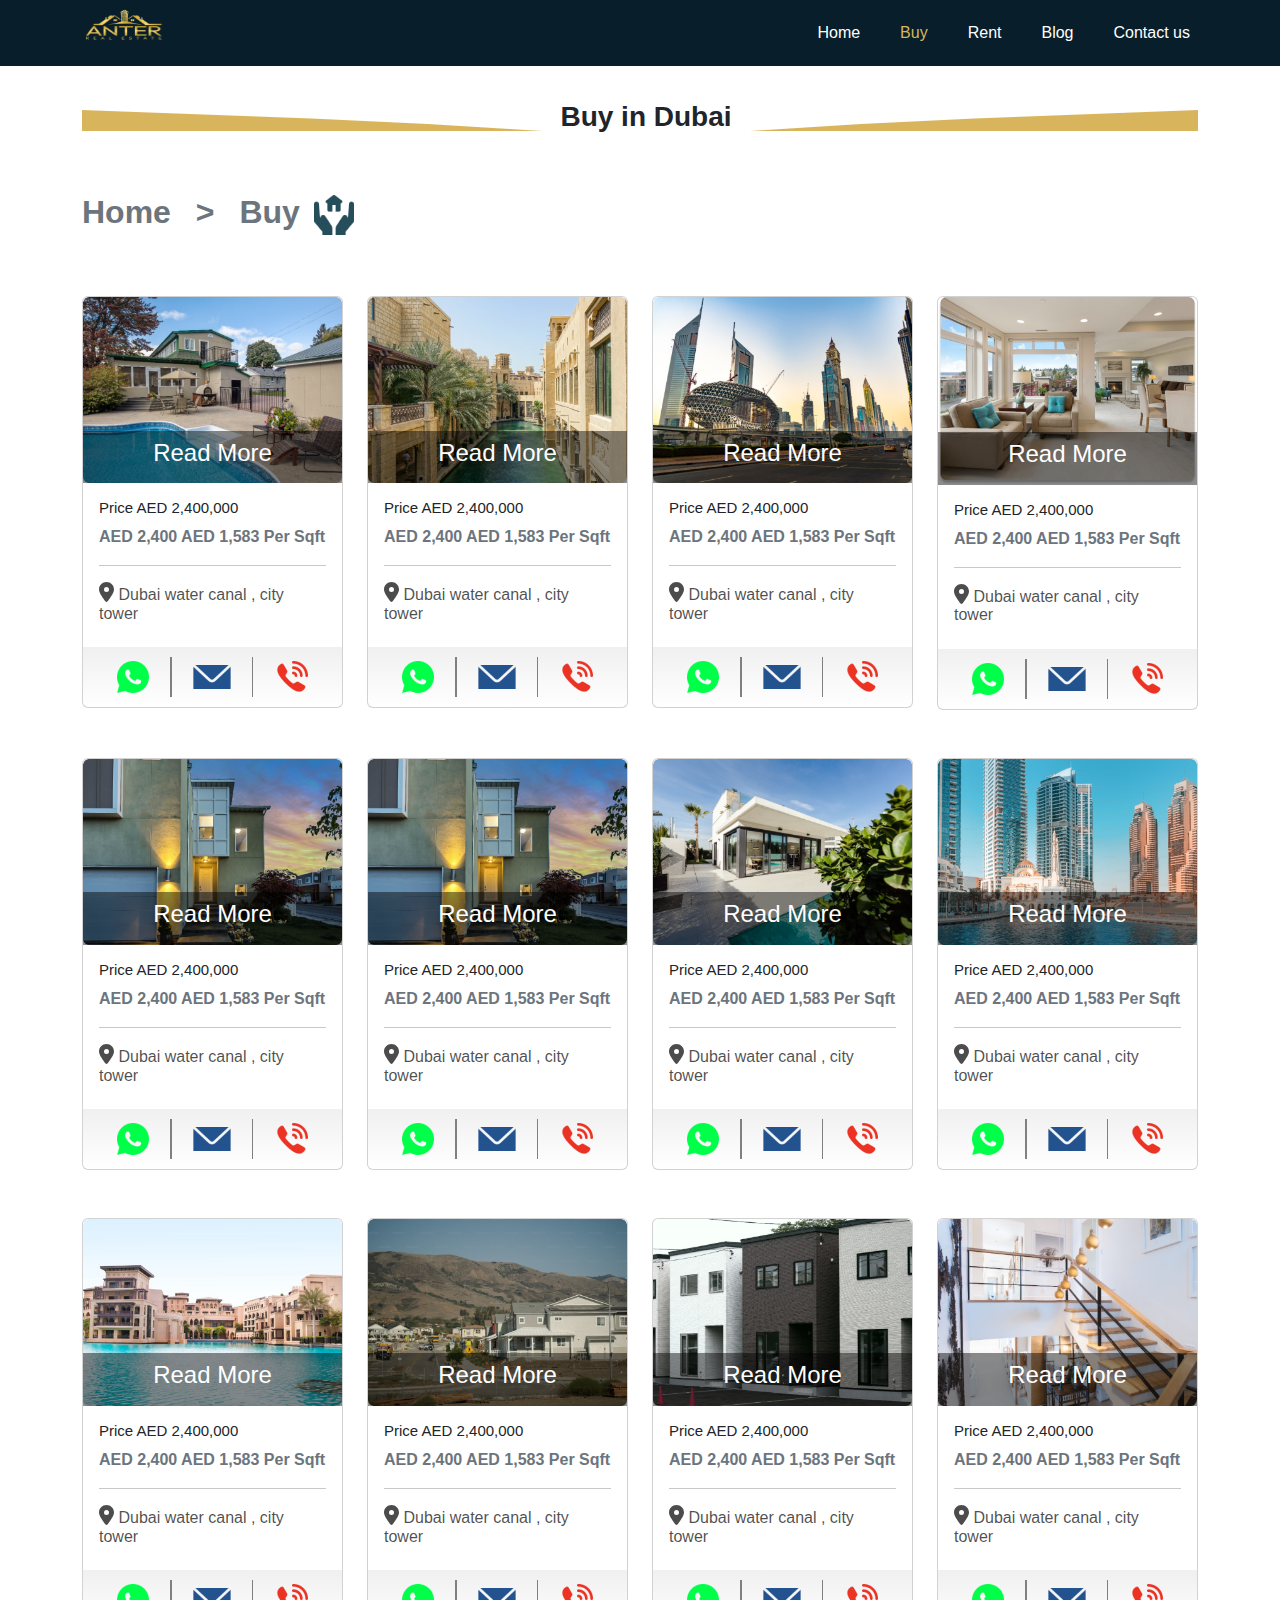
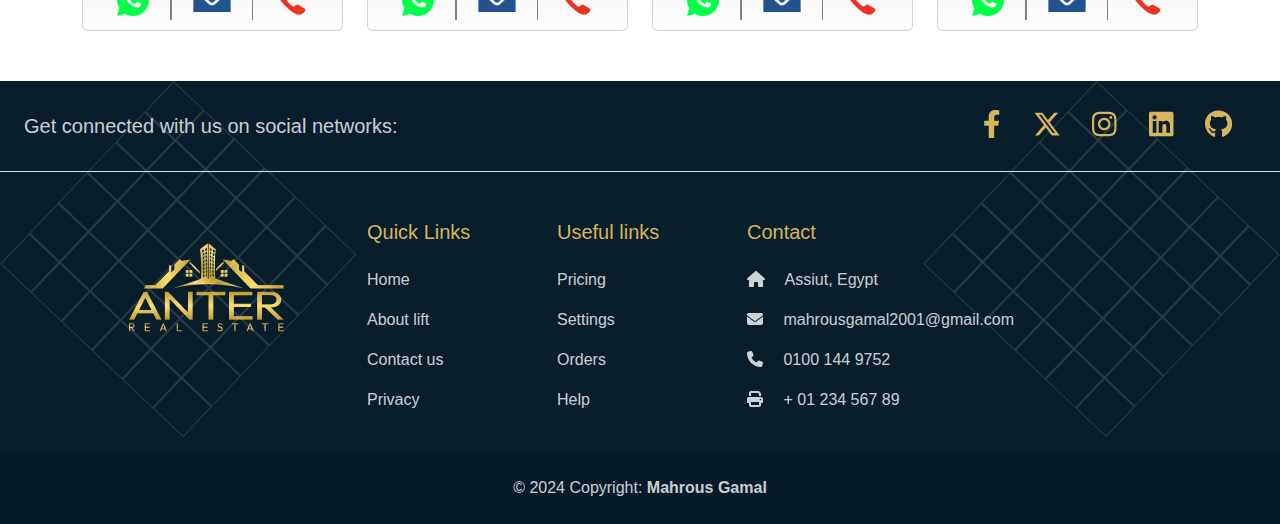
<file: buy.html>
<!DOCTYPE html>
<html lang="en">

<head>
  <meta charset="UTF-8">
  <meta name="viewport" content="width=device-width, initial-scale=1.0">
  <title>Anter Real Estate - Buy</title>

  <link rel="stylesheet" href="./CSS/all.min.css">
  <link rel="stylesheet" href="./CSS/bootstrap.min.css">
  <link rel="stylesheet" href="./CSS/general-styling.css">
  <link rel="stylesheet" href="./CSS/properties.css">
  <!-- Swiper CSS -->
  <link rel="stylesheet" href="CSS/swiper-bundle.min.css" />

  <link rel="icon" href="favicon.svg" sizes="16x16">
</head>

<body>
  <div class="scrolling-up"><i class="fa-regular fa-circle-up"></i></div>

  <nav class="navbar navbar-expand-lg bg-body-tertiary text-white fixed-top">
    <div class="container">

      <img src="./images/logo.png" alt="" class="img-navbar">

      
      <!-- <button class="navbar-toggler" type="button" data-bs-toggle="collapse" data-bs-target="#navbarSupportedContent"
        aria-controls="navbarSupportedContent" aria-expanded="false" aria-label="Toggle navigation">
        <span class="navbar-toggler-icon"></span>
      </button> -->
      <button class="navbar-toggler collapsed" type="button" data-bs-toggle="collapse" data-bs-target="#navbarSupportedContent"
      aria-controls="navbarSupportedContent" aria-expanded="false" aria-label="Toggle navigation">
      <span class="toggler-icon top-bar"></span>
      <span class="toggler-icon middle-bar"></span>
      <span class="toggler-icon bottom-bar"></span>
    </button>
      <div class="collapse navbar-collapse" id="navbarSupportedContent">
        <ul class="navbar-nav ms-auto mb-2 mb-lg-0">
          <li class="nav-item">
            <a class="nav-link  " aria-current="page" href="./index.html">Home</a>
          </li>
          <li class="nav-item ms-4">
            <a class="nav-link  active" aria-current="page" href="./buy.html">Buy</a>
          </li>
          <li class="nav-item ms-4">
            <a class="nav-link  " aria-current="page" href="./rent.html">Rent</a>
          </li>
          <li class="nav-item ms-4">
            <a class="nav-link" aria-current="page" href="./blog.html">Blog</a>
          </li>
          <!-- <li class="nav-item ms-4">
            <a class="nav-link active text-white" aria-current="page" href="#">About us</a>
          </li> -->
          <li class="nav-item ms-4">
            <a class="nav-link  text-white" aria-current="page" href="./contact-us.html">Contact us</a>
          </li>
        </ul>

      </div>
    </div>
  </nav>

  <div class="buy">
    <div class="container">
      <div class="general-txt d-flex">
        <img src="images/rightArrow.png" alt="" class="d-xl-block d-sm-none d-none">
        <h2 class="text-center fw-bold fs-3 txt-why">Buy in Dubai</h2>
        <img src="images/leftArrow.png" alt="" class="d-xl-block d-sm-none d-none">
      </div>
      <h2 class="fw-semibold text-secondary mt-5">Home <span class="mx-3">></span> Buy <img src="./images/Property.png"
          alt=""></h2>

      <div class="row mt-2">
        <div class="col-xl-3 col-lg-3 col-md-6 col-sm-12 mt-5">
          <div class="card">
            <siv class="image-card">
              <img src="./images/buy/image1.png" class="card-img-top" alt="...">
              <div class="read-more">
                <h2 class="fs-4 p-2">Read More</h2>
              </div>
            </siv>
            <div class="card-body">
              <div class="card-details">
                <h3 class="name fw-medium">Price AED 2,400,000</h3>
                <p class="txt-card fw-semibold text-secondary">AED 2,400 AED 1,583 Per Sqft</p>
                <hr>
                <h4 class="job fs-6 "><i class="fa-solid fa-location-dot fs-5"></i> Dubai water canal , city tower</h4>
              </div>
            </div>
            <div class="icons">
              <div class="d-flex justify-content-around align-content-center">
                <div class="icon">
                  <img src="./images/WhatsApp.png" alt="">
                </div>
                <div class="icon icon-2">
                  <img src="./images/Email.png" alt="">
                </div>
                <div class="icon">
                  <img src="./images/Ringer Volume.png" alt="">
                </div>
              </div>
            </div>
          </div>

        </div>
        <div class="col-xl-3 col-lg-3 col-md-6 col-sm-12 mt-5">
          <div class="card">
            <siv class="image-card">
              <img src="./images/buy/image2.png" class="card-img-top" alt="...">
              <div class="read-more">
                <h2 class="fs-4 p-2">Read More</h2>
              </div>
            </siv>
            <div class="card-body">
              <div class="card-details">
                <h3 class="name fw-medium">Price AED 2,400,000</h3>
                <p class="txt-card fw-semibold text-secondary">AED 2,400 AED 1,583 Per Sqft</p>
                <hr>
                <h4 class="job fs-6 "><i class="fa-solid fa-location-dot fs-5"></i> Dubai water canal , city tower</h4>
              </div>
            </div>
            <div class="icons">
              <div class="d-flex justify-content-around align-content-center">
                <div class="icon">
                  <img src="./images/WhatsApp.png" alt="">
                </div>
                <div class="icon icon-2">
                  <img src="./images/Email.png" alt="">
                </div>
                <div class="icon">
                  <img src="./images/Ringer Volume.png" alt="">
                </div>
              </div>
            </div>
          </div>

        </div>
        <div class="col-xl-3 col-lg-3 col-md-6 col-sm-12 mt-5">
          <div class="card">
            <siv class="image-card">
              <img src="./images/buy/image3.png" class="card-img-top" alt="...">
              <div class="read-more">
                <h2 class="fs-4 p-2">Read More</h2>
              </div>
            </siv>
            <div class="card-body">
              <div class="card-details">
                <h3 class="name fw-medium">Price AED 2,400,000</h3>
                <p class="txt-card fw-semibold text-secondary">AED 2,400 AED 1,583 Per Sqft</p>
                <hr>
                <h4 class="job fs-6 "><i class="fa-solid fa-location-dot fs-5"></i> Dubai water canal , city tower</h4>
              </div>
            </div>
            <div class="icons">
              <div class="d-flex justify-content-around align-content-center">
                <div class="icon">
                  <img src="./images/WhatsApp.png" alt="">
                </div>
                <div class="icon icon-2">
                  <img src="./images/Email.png" alt="">
                </div>
                <div class="icon">
                  <img src="./images/Ringer Volume.png" alt="">
                </div>
              </div>
            </div>
          </div>

        </div>
        <div class="col-xl-3 col-lg-3 col-md-6 col-sm-12 mt-5">
          <div class="card">
            <siv class="image-card">
              <img src="./images/buy/image4.png" class="card-img-top" alt="...">
              <div class="read-more">
                <h2 class="fs-4 p-2">Read More</h2>
              </div>
            </siv>
            <div class="card-body">
              <div class="card-details">
                <h3 class="name fw-medium">Price AED 2,400,000</h3>
                <p class="txt-card fw-semibold text-secondary">AED 2,400 AED 1,583 Per Sqft</p>
                <hr>
                <h4 class="job fs-6 "><i class="fa-solid fa-location-dot fs-5"></i> Dubai water canal , city tower</h4>
              </div>
            </div>
            <div class="icons">
              <div class="d-flex justify-content-around align-content-center">
                <div class="icon">
                  <img src="./images/WhatsApp.png" alt="">
                </div>
                <div class="icon icon-2">
                  <img src="./images/Email.png" alt="">
                </div>
                <div class="icon">
                  <img src="./images/Ringer Volume.png" alt="">
                </div>
              </div>
            </div>
          </div>

        </div>
        <div class="col-xl-3 col-lg-3 col-md-6 col-sm-12 mt-5">
          <div class="card">
            <siv class="image-card">
              <img src="./images/buy/image5.png" class="card-img-top" alt="...">
              <div class="read-more">
                <h2 class="fs-4 p-2">Read More</h2>
              </div>
            </siv>
            <div class="card-body">
              <div class="card-details">
                <h3 class="name fw-medium">Price AED 2,400,000</h3>
                <p class="txt-card fw-semibold text-secondary">AED 2,400 AED 1,583 Per Sqft</p>
                <hr>
                <h4 class="job fs-6 "><i class="fa-solid fa-location-dot fs-5"></i> Dubai water canal , city tower</h4>
              </div>
            </div>
            <div class="icons">
              <div class="d-flex justify-content-around align-content-center">
                <div class="icon">
                  <img src="./images/WhatsApp.png" alt="">
                </div>
                <div class="icon icon-2">
                  <img src="./images/Email.png" alt="">
                </div>
                <div class="icon">
                  <img src="./images/Ringer Volume.png" alt="">
                </div>
              </div>
            </div>
          </div>

        </div>
        <div class="col-xl-3 col-lg-3 col-md-6 col-sm-12 mt-5">
          <div class="card">
            <siv class="image-card">
              <img src="./images/buy/image5.png" class="card-img-top" alt="...">
              <div class="read-more">
                <h2 class="fs-4 p-2">Read More</h2>
              </div>
            </siv>
            <div class="card-body">
              <div class="card-details">
                <h3 class="name fw-medium">Price AED 2,400,000</h3>
                <p class="txt-card fw-semibold text-secondary">AED 2,400 AED 1,583 Per Sqft</p>
                <hr>
                <h4 class="job fs-6 "><i class="fa-solid fa-location-dot fs-5"></i> Dubai water canal , city tower</h4>
              </div>
            </div>
            <div class="icons">
              <div class="d-flex justify-content-around align-content-center">
                <div class="icon">
                  <img src="./images/WhatsApp.png" alt="">
                </div>
                <div class="icon icon-2">
                  <img src="./images/Email.png" alt="">
                </div>
                <div class="icon">
                  <img src="./images/Ringer Volume.png" alt="">
                </div>
              </div>
            </div>
          </div>

        </div>
        <div class="col-xl-3 col-lg-3 col-md-6 col-sm-12 mt-5">
          <div class="card">
            <siv class="image-card">
              <img src="./images/image11.png" class="card-img-top" alt="...">
              <div class="read-more">
                <h2 class="fs-4 p-2">Read More</h2>
              </div>
            </siv>
            <div class="card-body">
              <div class="card-details">
                <h3 class="name fw-medium">Price AED 2,400,000</h3>
                <p class="txt-card fw-semibold text-secondary">AED 2,400 AED 1,583 Per Sqft</p>
                <hr>
                <h4 class="job fs-6 "><i class="fa-solid fa-location-dot fs-5"></i> Dubai water canal , city tower</h4>
              </div>
            </div>
            <div class="icons">
              <div class="d-flex justify-content-around align-content-center">
                <div class="icon">
                  <img src="./images/WhatsApp.png" alt="">
                </div>
                <div class="icon icon-2">
                  <img src="./images/Email.png" alt="">
                </div>
                <div class="icon">
                  <img src="./images/Ringer Volume.png" alt="">
                </div>
              </div>
            </div>
          </div>

        </div>

        <div class="col-xl-3 col-lg-3 col-md-6 col-sm-12 mt-5">
          <div class="card">
            <siv class="image-card">
              <img src="./images/buy/image7.png" class="card-img-top" alt="...">
              <div class="read-more">
                <h2 class="fs-4 p-2">Read More</h2>
              </div>
            </siv>
            <div class="card-body">
              <div class="card-details">
                <h3 class="name fw-medium">Price AED 2,400,000</h3>
                <p class="txt-card fw-semibold text-secondary">AED 2,400 AED 1,583 Per Sqft</p>
                <hr>
                <h4 class="job fs-6 "><i class="fa-solid fa-location-dot fs-5"></i> Dubai water canal , city tower</h4>
              </div>
            </div>
            <div class="icons">
              <div class="d-flex justify-content-around align-content-center">
                <div class="icon">
                  <img src="./images/WhatsApp.png" alt="">
                </div>
                <div class="icon icon-2">
                  <img src="./images/Email.png" alt="">
                </div>
                <div class="icon">
                  <img src="./images/Ringer Volume.png" alt="">
                </div>
              </div>
            </div>
          </div>

        </div>
        <div class="col-xl-3 col-lg-3 col-md-6 col-sm-12 mt-5">
          <div class="card">
            <siv class="image-card">
              <img src="./images/buy/image8.png" class="card-img-top" alt="...">
              <div class="read-more">
                <h2 class="fs-4 p-2">Read More</h2>
              </div>
            </siv>
            <div class="card-body">
              <div class="card-details">
                <h3 class="name fw-medium">Price AED 2,400,000</h3>
                <p class="txt-card fw-semibold text-secondary">AED 2,400 AED 1,583 Per Sqft</p>
                <hr>
                <h4 class="job fs-6 "><i class="fa-solid fa-location-dot fs-5"></i> Dubai water canal , city tower</h4>
              </div>
            </div>
            <div class="icons">
              <div class="d-flex justify-content-around align-content-center">
                <div class="icon">
                  <img src="./images/WhatsApp.png" alt="">
                </div>
                <div class="icon icon-2">
                  <img src="./images/Email.png" alt="">
                </div>
                <div class="icon">
                  <img src="./images/Ringer Volume.png" alt="">
                </div>
              </div>
            </div>
          </div>

        </div>
        <div class="col-xl-3 col-lg-3 col-md-6 col-sm-12 mt-5">
          <div class="card">
            <siv class="image-card">
              <img src="./images/buy/image9.png" class="card-img-top" alt="...">
              <div class="read-more">
                <h2 class="fs-4 p-2">Read More</h2>
              </div>
            </siv>
            <div class="card-body">
              <div class="card-details">
                <h3 class="name fw-medium">Price AED 2,400,000</h3>
                <p class="txt-card fw-semibold text-secondary">AED 2,400 AED 1,583 Per Sqft</p>
                <hr>
                <h4 class="job fs-6 "><i class="fa-solid fa-location-dot fs-5"></i> Dubai water canal , city tower</h4>
              </div>
            </div>
            <div class="icons">
              <div class="d-flex justify-content-around align-content-center">
                <div class="icon">
                  <img src="./images/WhatsApp.png" alt="">
                </div>
                <div class="icon icon-2">
                  <img src="./images/Email.png" alt="">
                </div>
                <div class="icon">
                  <img src="./images/Ringer Volume.png" alt="">
                </div>
              </div>
            </div>
          </div>

        </div>
        <div class="col-xl-3 col-lg-3 col-md-6 col-sm-12 mt-5">
          <div class="card">
            <siv class="image-card">
              <img src="./images/buy/image11.png" class="card-img-top" alt="...">
              <div class="read-more">
                <h2 class="fs-4 p-2">Read More</h2>
              </div>
            </siv>
            <div class="card-body">
              <div class="card-details">
                <h3 class="name fw-medium">Price AED 2,400,000</h3>
                <p class="txt-card fw-semibold text-secondary">AED 2,400 AED 1,583 Per Sqft</p>
                <hr>
                <h4 class="job fs-6 "><i class="fa-solid fa-location-dot fs-5"></i> Dubai water canal , city tower</h4>
              </div>
            </div>
            <div class="icons">
              <div class="d-flex justify-content-around align-content-center">
                <div class="icon">
                  <img src="./images/WhatsApp.png" alt="">
                </div>
                <div class="icon icon-2">
                  <img src="./images/Email.png" alt="">
                </div>
                <div class="icon">
                  <img src="./images/Ringer Volume.png" alt="">
                </div>
              </div>
            </div>
          </div>

        </div>
        <div class="col-xl-3 col-lg-3 col-md-6 col-sm-12 mt-5">
          <div class="card">
            <siv class="image-card">
              <img src="./images/buy/image12.png" class="card-img-top" alt="...">
              <div class="read-more">
                <h2 class="fs-4 p-2">Read More</h2>
              </div>
            </siv>
            <div class="card-body">
              <div class="card-details">
                <h3 class="name fw-medium">Price AED 2,400,000</h3>
                <p class="txt-card fw-semibold text-secondary">AED 2,400 AED 1,583 Per Sqft</p>
                <hr>
                <h4 class="job fs-6 "><i class="fa-solid fa-location-dot fs-5"></i> Dubai water canal , city tower</h4>
              </div>
            </div>
            <div class="icons">
              <div class="d-flex justify-content-around align-content-center">
                <div class="icon">
                  <img src="./images/WhatsApp.png" alt="">
                </div>
                <div class="icon icon-2">
                  <img src="./images/Email.png" alt="">
                </div>
                <div class="icon">
                  <img src="./images/Ringer Volume.png" alt="">
                </div>
              </div>
            </div>
          </div>

        </div>
      </div>


    </div>
  </div>
  <footer class="text-center text-lg-start">
    <!-- Section: Social media -->
    <section class="d-flex justify-content-center justify-content-lg-between p-4 border-bottom align-items-center fs-5">
      <!-- Left -->
      <div class="me-5 d-none d-lg-block">
        <span>Get connected with us on social networks:</span>
      </div>
      <!-- Left -->

      <!-- Right -->
      <div class="icons-footer">
        <a href="https://www.facebook.com/profile.php?id=100041500743911" class="me-4 text-reset fs-3" target="_blank">
          <i class="fab fa-facebook-f general-color"></i>
        </a>
        <a href="https://twitter.com/MahrousGama1" class="me-4 text-reset fs-3" target="_blank">
          <i class="fa-brands fa-x-twitter general-color"></i>
        </a>
        <a href="https://www.instagram.com/mahrous_gama1/" class="me-4 text-reset fs-3" target="_blank">
          <i class="fab fa-instagram general-color fs-3"></i>
        </a>
        <a href="https://www.linkedin.com/in/mahrous-gamal-044693218/" class="me-4 text-reset fs-3" target="_blank">
          <i class="fab fa-linkedin general-color"></i>
        </a>
        <a href="https://github.com/Mahrous-Gamal" class="me-4 text-reset fs-3" target="_blank">
          <i class="fab fa-github general-color"></i>
        </a>
      </div>
      <!-- Right -->
    </section>
    <!-- Section: Social media -->

    <!-- Section: Links  -->
    <section class="">
      <div class="container text-center text-md-start mt-5">
        <!-- Grid row -->
        <div class="row mt-3">
          <!-- Grid column -->
          <div class="col-md-6 col-lg-6 col-xl-3 mx-auto mb-4 d-flex justify-content-center align-items-center">
            <!-- Content -->
            <h6 class="fs-5 general-color  mb-4">
              <img src="./images/logo.png" alt="">
            </h6>

          </div>
          <!-- Grid column -->

          <!-- Grid column -->
          <div class="col-md-6 col-lg-6 col-xl-2 mx-auto mb-4">
            <!-- Links -->
            <h6 class="fs-5 general-color  mb-4">
              Quick Links
            </h6>
            <p>
              <a href="#!" class="text-reset">Home</a>
            </p>
            <p>
              <a href="#!" class="text-reset">About lift</a>
            </p>
            <p>
              <a href="#!" class="text-reset">Contact us</a>
            </p>
            <p>
              <a href="#!" class="text-reset">Privacy</a>
            </p>
          </div>
          <!-- Grid column -->

          <!-- Grid column -->
          <div class="col-md-6 col-lg-6 col-xl-2 mx-auto mb-4">
            <!-- Links -->
            <h6 class="fs-5 general-color  mb-4">
              Useful links
            </h6>
            <p>
              <a href="#!" class="text-reset">Pricing</a>
            </p>
            <p>
              <a href="#!" class="text-reset">Settings</a>
            </p>
            <p>
              <a href="#!" class="text-reset">Orders</a>
            </p>
            <p>
              <a href="#!" class="text-reset">Help</a>
            </p>
          </div>
          <!-- Grid column -->

          <!-- Grid column -->
          <div class="col-md-6 col-lg-6 col-xl-5 mx-auto mb-md-0 mb-4">
            <!-- Links -->
            <h6 class="fs-5 general-color  mb-4">Contact</h6>
            <p><i class="fas fa-home me-3"></i> Assiut, Egypt</p>
            <p>
              <i class="fas fa-envelope me-3"></i>
              mahrousgamal2001@gmail.com
            </p>
            <p><i class="fas fa-phone me-3"></i> 0100 144 9752</p>
            <p><i class="fas fa-print me-3"></i> + 01 234 567 89</p>
          </div>
          <!-- Grid column -->
        </div>
        <!-- Grid row -->
      </div>
    </section>
    <!-- Section: Links  -->
    <img src="./images/squre - Copy.svg" alt="" class="right">
    <img src="./images/squre - Copy.svg" alt="" class="left">
    <!-- Copyright -->
    <div class="text-center p-4" style="background-color: rgba(0, 0, 0, 0.05);">
      © 2024 Copyright:
      <a class="text-reset fw-bold" href="https://www.linkedin.com/in/mahrous-gamal-044693218/" target="_blank">Mahrous
        Gamal</a>
    </div>
    <!-- Copyright -->
  </footer>
  <script src="JS/all.min.js"></script>
  <script src="JS/bootstrap.bundle.min.js"></script>
  <script src="JS/swiper-bundle.min.js"></script>
  <script src="JS/main.js"></script>
</body>

</html>
</file>
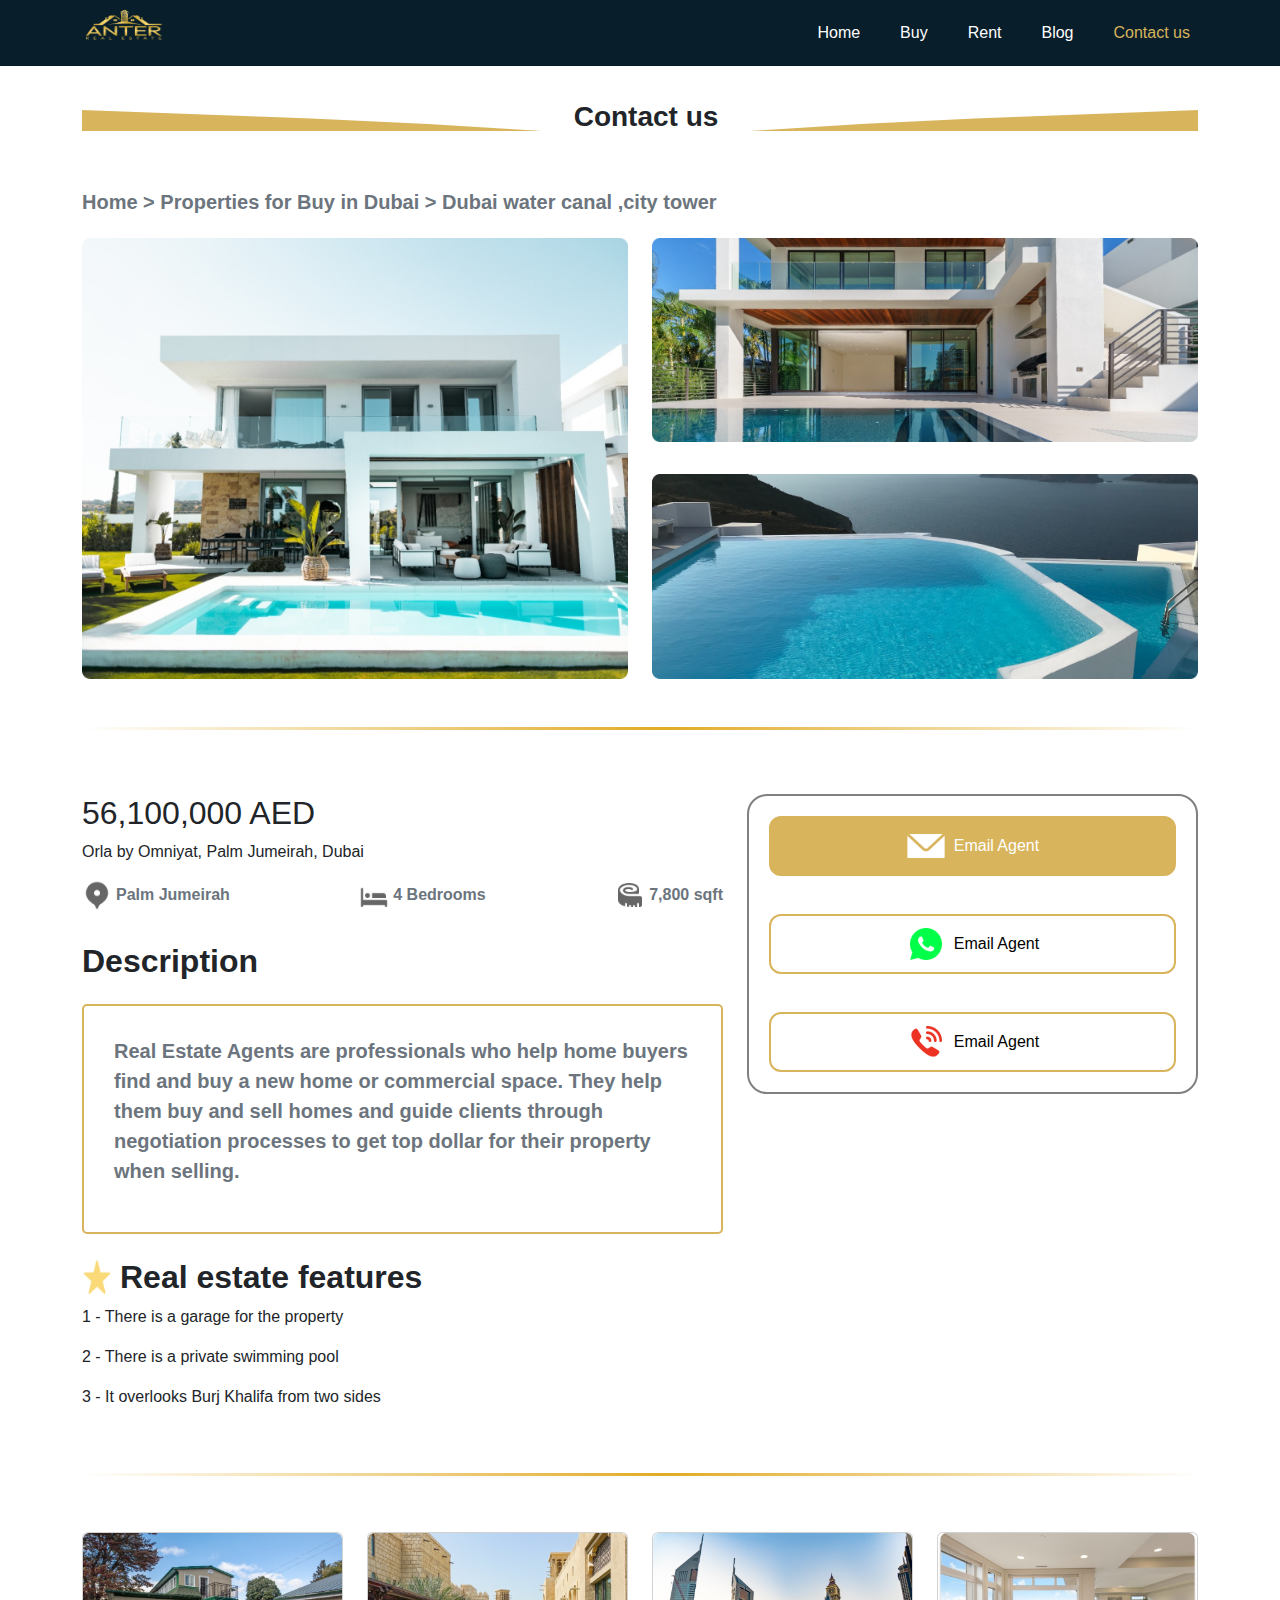
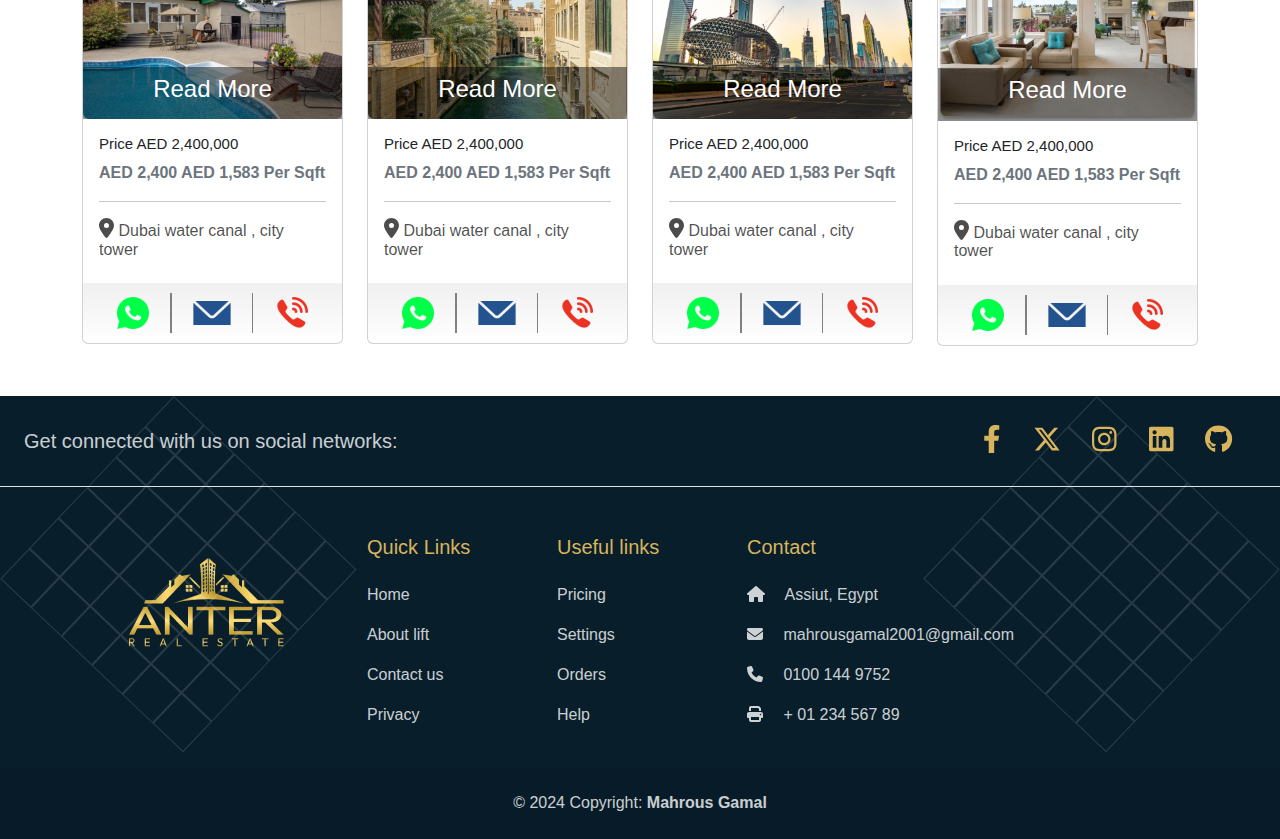
<file: contact-us.html>
<!DOCTYPE html>
<html lang="en">

<head>
  <meta charset="UTF-8">
  <meta name="viewport" content="width=device-width, initial-scale=1.0">
  <title>Anter Real Estate - Contact us</title>

  <link rel="stylesheet" href="./CSS/all.min.css">
  <link rel="stylesheet" href="./CSS/bootstrap.min.css">
  <link rel="stylesheet" href="./CSS/general-styling.css">
  <link rel="stylesheet" href="./CSS/contact-us.css">
  <!-- Swiper CSS -->
  <link rel="stylesheet" href="CSS/swiper-bundle.min.css" />

  <link rel="icon" href="favicon.svg" sizes="16x16">
</head>

<body>
  <div class="scrolling-up"><i class="fa-regular fa-circle-up"></i></div>

  <nav class="navbar navbar-expand-lg bg-body-tertiary text-white fixed-top">
    <div class="container">

      <img src="./images/logo.png" alt="" class="img-navbar">

      
      <!-- <button class="navbar-toggler" type="button" data-bs-toggle="collapse" data-bs-target="#navbarSupportedContent"
        aria-controls="navbarSupportedContent" aria-expanded="false" aria-label="Toggle navigation">
        <span class="navbar-toggler-icon"></span>
      </button> -->
      <button class="navbar-toggler collapsed" type="button" data-bs-toggle="collapse" data-bs-target="#navbarSupportedContent"
      aria-controls="navbarSupportedContent" aria-expanded="false" aria-label="Toggle navigation">
      <span class="toggler-icon top-bar"></span>
      <span class="toggler-icon middle-bar"></span>
      <span class="toggler-icon bottom-bar"></span>
    </button>
      <div class="collapse navbar-collapse" id="navbarSupportedContent">
        <ul class="navbar-nav ms-auto mb-2 mb-lg-0">
          <li class="nav-item">
            <a class="nav-link  " aria-current="page" href="./index.html">Home</a>
          </li>
          <li class="nav-item ms-4">
            <a class="nav-link  " aria-current="page" href="./buy.html">Buy</a>
          </li>
          <li class="nav-item ms-4">
            <a class="nav-link  " aria-current="page" href="./rent.html">Rent</a>
          </li>
          <li class="nav-item ms-4">
            <a class="nav-link" aria-current="page" href="./blog.html">Blog</a>
          </li>
          <!-- <li class="nav-item ms-4">
            <a class="nav-link active text-white" aria-current="page" href="#">About us</a>
          </li> -->
          <li class="nav-item ms-4">
            <a class="nav-link  active" aria-current="page" href="./contact-us.html">Contact us</a>
          </li>
        </ul>

      </div>
    </div>
  </nav>

  <div class="buy">
    <div class="container">
      <div class="general-txt d-flex">
        <img src="images/rightArrow.png" alt="" class="d-xl-block d-sm-none d-none">
        <h2 class="text-center fw-bold fs-3 txt-why">Contact us</h2>
        <img src="images/leftArrow.png" alt="" class="d-xl-block d-sm-none d-none">
      </div>
      <h2 class="fw-semibold text-secondary fs-5 mt-5">Home > Properties for Buy in Dubai > Dubai water canal ,city
        tower </h2>

      <div class="row">
        <div class="col-xl-6 col-lg-6 col-md-12 col-sm-12 mt-3">
          <div class="image-contact">
            <img src="images/contact1.png" alt="" class="w-100">
          </div>
        </div>

        <div class="col-xl-6 col-lg-6 col-md-12 col-sm-12 mt-3">
          <div class="image-contact d-flex flex-column justify-content-between h-100">
            <img src="images/contact2.png" alt="" class="w-100">
            <img src="images/contact3.png" alt="" class="w-100 mt-md-3">
          </div>
        </div>
      </div>

      <div class="line-contact mt-5">

      </div>

      <div class="row">
        <div class="col-xl-7 col-lg-7 col-md-12 col-sm-12 mt-3">
          <div class="info-contact mt-5">
            <h2>56,100,000 AED</h2>
            <p>Orla by Omniyat, Palm Jumeirah, Dubai</p>
            <div class="location d-flex justify-content-between align-items-center">
              <p class=" d-flex align-items-center fw-bold text-secondary"><img src="images/Location.png" alt=""> <span
                  class="ms-1">Palm Jumeirah</span></p>
              <p class=" d-flex align-items-center fw-bold text-secondary"><img src="images/Sleeping in Bed.png" alt="">
                <span class="ms-1">4 Bedrooms</span></p>
              <p class=" d-flex align-items-center fw-bold text-secondary"><img src="images/Sewing Tape Measure.png"
                  alt=""> <span class="ms-1">7,800 sqft</span></p>
            </div>

            <h2 class="fw-semibold mt-3">Description</h2>
            <div class="description mt-4">
              <p class="fw-semibold text-secondary">Real Estate Agents are professionals who help home buyers find and
                buy a new home or commercial space. They help them buy and sell homes and guide clients through
                negotiation processes to get top dollar for their property when selling.</p>

            </div>

            <h2 class="fw-semibold mt-4 d-flex"><img src="./images/Star.png" alt="" class="image-real"> <span
                class="ms-2">Real estate features</span></h2>
            <p>1 - There is a garage for the property</p>
            <p>2 - There is a private swimming pool</p>
            <p>3 - It overlooks Burj Khalifa from two sides</p>
          </div>


        </div>

        <div class="col-xl-5 col-lg-5 col-md-12 col-sm-12 mt-3">
          <div class="contact-right d-flex  flex-column justify-content-between mt-5">
            <div class="box d-flex justify-content-center align-items-center">
              <img src="./images/Email (1).png" alt="" class="me-2">Email Agent
            </div>
            <div class="box d-flex justify-content-center align-items-center box-2">
              <img src="./images/WhatsApp.png" alt="" class="me-2">Email Agent
            </div>
            <div class="box d-flex justify-content-center align-items-center box-2">
              <img src="./images/Ringer Volume.png" alt="" class="me-2">Email Agent
            </div>
          </div>

        </div>

      </div>


      <div class="line-contact mt-5">

      </div>
      <div class="row mt-2">
        <div class="col-xl-3 col-lg-3 col-md-6 col-sm-12 mt-5">
          <div class="card">
            <siv class="image-card">
              <img src="./images/buy/image1.png" class="card-img-top" alt="...">
              <div class="read-more">
                <h2 class="fs-4 p-2">Read More</h2>
              </div>
            </siv>
            <div class="card-body">
              <div class="card-details">
                <h3 class="name fw-medium">Price AED 2,400,000</h3>
                <p class="txt-card fw-semibold text-secondary">AED 2,400 AED 1,583 Per Sqft</p>
                <hr>
                <h4 class="job fs-6 "><i class="fa-solid fa-location-dot fs-5"></i> Dubai water canal , city tower</h4>
              </div>
            </div>
            <div class="icons">
              <div class="d-flex justify-content-around align-content-center">
                <div class="icon">
                  <img src="./images/WhatsApp.png" alt="">
                </div>
                <div class="icon icon-2">
                  <img src="./images/Email.png" alt="">
                </div>
                <div class="icon">
                  <img src="./images/Ringer Volume.png" alt="">
                </div>
              </div>
            </div>
          </div>

        </div>
        <div class="col-xl-3 col-lg-3 col-md-6 col-sm-12 mt-5">
          <div class="card">
            <siv class="image-card">
              <img src="./images/buy/image2.png" class="card-img-top" alt="...">
              <div class="read-more">
                <h2 class="fs-4 p-2">Read More</h2>
              </div>
            </siv>
            <div class="card-body">
              <div class="card-details">
                <h3 class="name fw-medium">Price AED 2,400,000</h3>
                <p class="txt-card fw-semibold text-secondary">AED 2,400 AED 1,583 Per Sqft</p>
                <hr>
                <h4 class="job fs-6 "><i class="fa-solid fa-location-dot fs-5"></i> Dubai water canal , city tower</h4>
              </div>
            </div>
            <div class="icons">
              <div class="d-flex justify-content-around align-content-center">
                <div class="icon">
                  <img src="./images/WhatsApp.png" alt="">
                </div>
                <div class="icon icon-2">
                  <img src="./images/Email.png" alt="">
                </div>
                <div class="icon">
                  <img src="./images/Ringer Volume.png" alt="">
                </div>
              </div>
            </div>
          </div>

        </div>
        <div class="col-xl-3 col-lg-3 col-md-6 col-sm-12 mt-5">
          <div class="card">
            <siv class="image-card">
              <img src="./images/buy/image3.png" class="card-img-top" alt="...">
              <div class="read-more">
                <h2 class="fs-4 p-2">Read More</h2>
              </div>
            </siv>
            <div class="card-body">
              <div class="card-details">
                <h3 class="name fw-medium">Price AED 2,400,000</h3>
                <p class="txt-card fw-semibold text-secondary">AED 2,400 AED 1,583 Per Sqft</p>
                <hr>
                <h4 class="job fs-6 "><i class="fa-solid fa-location-dot fs-5"></i> Dubai water canal , city tower</h4>
              </div>
            </div>
            <div class="icons">
              <div class="d-flex justify-content-around align-content-center">
                <div class="icon">
                  <img src="./images/WhatsApp.png" alt="">
                </div>
                <div class="icon icon-2">
                  <img src="./images/Email.png" alt="">
                </div>
                <div class="icon">
                  <img src="./images/Ringer Volume.png" alt="">
                </div>
              </div>
            </div>
          </div>

        </div>
        <div class="col-xl-3 col-lg-3 col-md-6 col-sm-12 mt-5">
          <div class="card">
            <siv class="image-card">
              <img src="./images/buy/image4.png" class="card-img-top" alt="...">
              <div class="read-more">
                <h2 class="fs-4 p-2">Read More</h2>
              </div>
            </siv>
            <div class="card-body">
              <div class="card-details">
                <h3 class="name fw-medium">Price AED 2,400,000</h3>
                <p class="txt-card fw-semibold text-secondary">AED 2,400 AED 1,583 Per Sqft</p>
                <hr>
                <h4 class="job fs-6 "><i class="fa-solid fa-location-dot fs-5"></i> Dubai water canal , city tower</h4>
              </div>
            </div>
            <div class="icons">
              <div class="d-flex justify-content-around align-content-center">
                <div class="icon">
                  <img src="./images/WhatsApp.png" alt="">
                </div>
                <div class="icon icon-2">
                  <img src="./images/Email.png" alt="">
                </div>
                <div class="icon">
                  <img src="./images/Ringer Volume.png" alt="">
                </div>
              </div>
            </div>
          </div>

        </div>



      </div>




    </div>
  </div>

  <footer class="text-center text-lg-start">
    <!-- Section: Social media -->
    <section class="d-flex justify-content-center justify-content-lg-between p-4 border-bottom align-items-center fs-5">
      <!-- Left -->
      <div class="me-5 d-none d-lg-block">
        <span>Get connected with us on social networks:</span>
      </div>
      <!-- Left -->

      <!-- Right -->
      <div class="icons-footer">
        <a href="https://www.facebook.com/profile.php?id=100041500743911" class="me-4 text-reset fs-3" target="_blank">
          <i class="fab fa-facebook-f general-color"></i>
        </a>
        <a href="https://twitter.com/MahrousGama1" class="me-4 text-reset fs-3" target="_blank">
          <i class="fa-brands fa-x-twitter general-color"></i>
        </a>
        <a href="https://www.instagram.com/mahrous_gama1/" class="me-4 text-reset fs-3" target="_blank">
          <i class="fab fa-instagram general-color fs-3"></i>
        </a>
        <a href="https://www.linkedin.com/in/mahrous-gamal-044693218/" class="me-4 text-reset fs-3" target="_blank">
          <i class="fab fa-linkedin general-color"></i>
        </a>
        <a href="https://github.com/Mahrous-Gamal" class="me-4 text-reset fs-3" target="_blank">
          <i class="fab fa-github general-color"></i>
        </a>
      </div>
      <!-- Right -->
    </section>
    <!-- Section: Social media -->

    <!-- Section: Links  -->
    <section class="">
      <div class="container text-center text-md-start mt-5">
        <!-- Grid row -->
        <div class="row mt-3">
          <!-- Grid column -->
          <div class="col-md-6 col-lg-6 col-xl-3 mx-auto mb-4 d-flex justify-content-center align-items-center">
            <!-- Content -->
            <h6 class="fs-5 general-color  mb-4">
              <img src="./images/logo.png" alt="">
            </h6>

          </div>
          <!-- Grid column -->

          <!-- Grid column -->
          <div class="col-md-6 col-lg-6 col-xl-2 mx-auto mb-4">
            <!-- Links -->
            <h6 class="fs-5 general-color  mb-4">
              Quick Links
            </h6>
            <p>
              <a href="#!" class="text-reset">Home</a>
            </p>
            <p>
              <a href="#!" class="text-reset">About lift</a>
            </p>
            <p>
              <a href="#!" class="text-reset">Contact us</a>
            </p>
            <p>
              <a href="#!" class="text-reset">Privacy</a>
            </p>
          </div>
          <!-- Grid column -->

          <!-- Grid column -->
          <div class="col-md-6 col-lg-6 col-xl-2 mx-auto mb-4">
            <!-- Links -->
            <h6 class="fs-5 general-color  mb-4">
              Useful links
            </h6>
            <p>
              <a href="#!" class="text-reset">Pricing</a>
            </p>
            <p>
              <a href="#!" class="text-reset">Settings</a>
            </p>
            <p>
              <a href="#!" class="text-reset">Orders</a>
            </p>
            <p>
              <a href="#!" class="text-reset">Help</a>
            </p>
          </div>
          <!-- Grid column -->

          <!-- Grid column -->
          <div class="col-md-6 col-lg-6 col-xl-5 mx-auto mb-md-0 mb-4">
            <!-- Links -->
            <h6 class="fs-5 general-color  mb-4">Contact</h6>
            <p><i class="fas fa-home me-3"></i> Assiut, Egypt</p>
            <p>
              <i class="fas fa-envelope me-3"></i>
              mahrousgamal2001@gmail.com
            </p>
            <p><i class="fas fa-phone me-3"></i> 0100 144 9752</p>
            <p><i class="fas fa-print me-3"></i> + 01 234 567 89</p>
          </div>
          <!-- Grid column -->
        </div>
        <!-- Grid row -->
      </div>
    </section>
    <!-- Section: Links  -->
    <img src="./images/squre - Copy.svg" alt="" class="right">
    <img src="./images/squre - Copy.svg" alt="" class="left">
    <!-- Copyright -->
    <div class="text-center p-4" style="background-color: rgba(0, 0, 0, 0.05);">
      © 2024 Copyright:
      <a class="text-reset fw-bold" href="https://www.linkedin.com/in/mahrous-gamal-044693218/" target="_blank">Mahrous
        Gamal</a>
    </div>
    <!-- Copyright -->
  </footer>
  <script src="JS/all.min.js"></script>
  <script src="JS/bootstrap.bundle.min.js"></script>
  <script src="JS/swiper-bundle.min.js"></script>
  <script src="JS/main.js"></script>
</body>

</html>
</file>
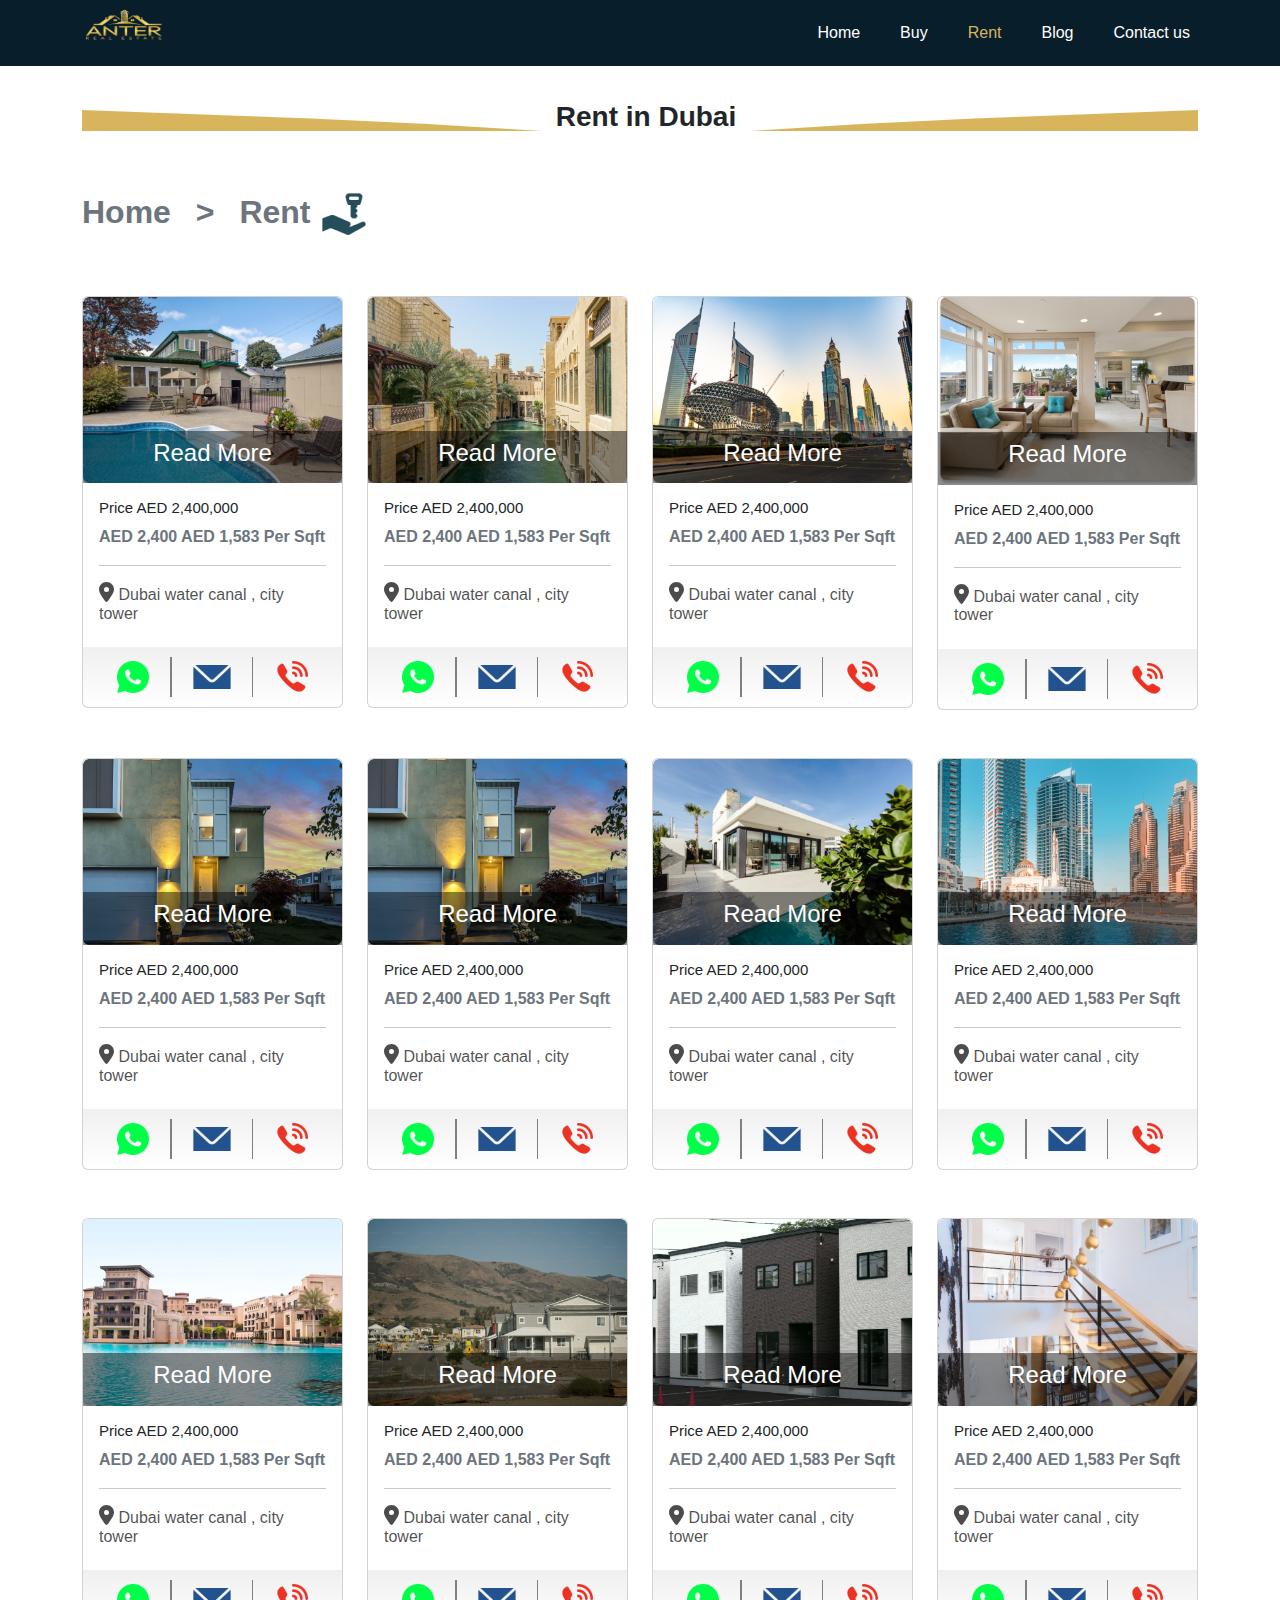
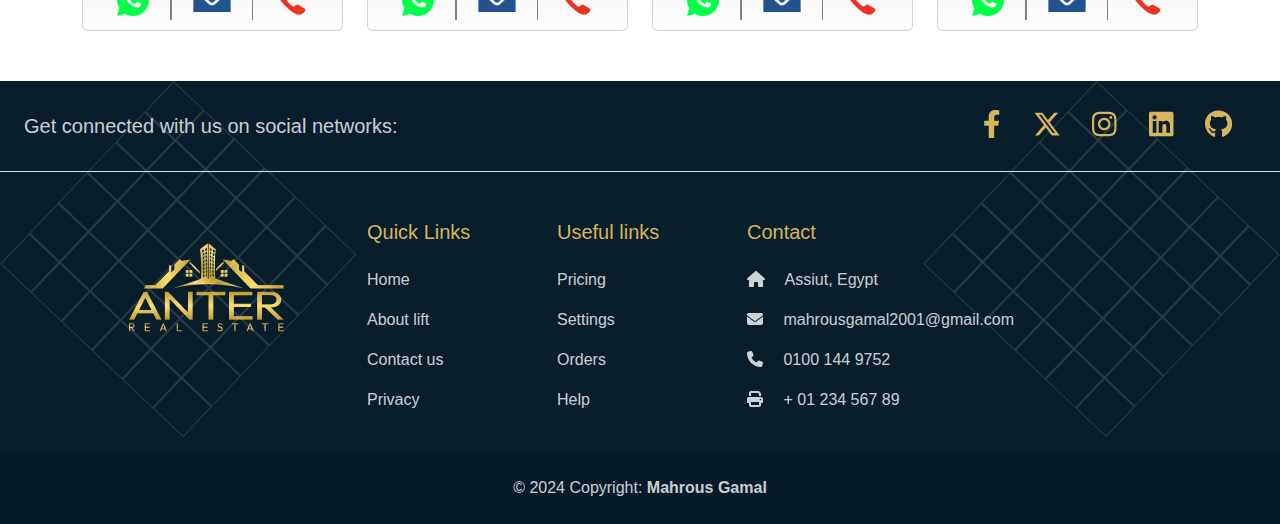
<file: rent.html>
<!DOCTYPE html>
<html lang="en">

<head>
  <meta charset="UTF-8">
  <meta name="viewport" content="width=device-width, initial-scale=1.0">
  <title>Anter Real Estate - Rent</title>

  <link rel="stylesheet" href="./CSS/all.min.css">
  <link rel="stylesheet" href="./CSS/bootstrap.min.css">
  <link rel="stylesheet" href="./CSS/general-styling.css">
  <link rel="stylesheet" href="./CSS/properties.css">
  <!-- Swiper CSS -->
  <link rel="stylesheet" href="./CSS/swiper-bundle.min.css" />

  <link rel="icon" href="favicon.svg" sizes="16x16">
</head>

<body>
  <div class="scrolling-up"><i class="fa-regular fa-circle-up"></i></div>

  <nav class="navbar navbar-expand-lg bg-body-tertiary text-white fixed-top">
    <div class="container">

      <img src="./images/logo.png" alt="" class="img-navbar">

    
      <!-- <button class="navbar-toggler" type="button" data-bs-toggle="collapse" data-bs-target="#navbarSupportedContent"
        aria-controls="navbarSupportedContent" aria-expanded="false" aria-label="Toggle navigation">
        <span class="navbar-toggler-icon"></span>
      </button> -->
      <button class="navbar-toggler collapsed" type="button" data-bs-toggle="collapse" data-bs-target="#navbarSupportedContent"
      aria-controls="navbarSupportedContent" aria-expanded="false" aria-label="Toggle navigation">
      <span class="toggler-icon top-bar"></span>
      <span class="toggler-icon middle-bar"></span>
      <span class="toggler-icon bottom-bar"></span>
    </button>
    
      <div class="collapse navbar-collapse" id="navbarSupportedContent">
        <ul class="navbar-nav ms-auto mb-2 mb-lg-0">
          <li class="nav-item">
            <a class="nav-link  " aria-current="page" href="./index.html">Home</a>
          </li>
          <li class="nav-item ms-4">
            <a class="nav-link  " aria-current="page" href="./buy.html">Buy</a>
          </li>
          <li class="nav-item ms-4">
            <a class="nav-link  active" aria-current="page" href="./rent.html">Rent</a>
          </li>
          <li class="nav-item ms-4">
            <a class="nav-link" aria-current="page" href="./blog.html">Blog</a>
          </li>
          <!-- <li class="nav-item ms-4">
            <a class="nav-link active text-white" aria-current="page" href="#">About us</a>
          </li> -->
          <li class="nav-item ms-4">
            <a class="nav-link  text-white" aria-current="page" href="./contact-us.html">Contact us</a>
          </li>
        </ul>

      </div>
    </div>
  </nav>

  <div class="buy">
    <div class="container">
      <div class="general-txt d-flex">
        <img src="images/rightArrow.png" alt="" class="d-xl-block d-sm-none d-none">
        <h2 class="text-center fw-bold fs-3 txt-why">Rent in Dubai</h2>
        <img src="images/leftArrow.png" alt="" class="d-xl-block d-sm-none d-none">
      </div>
      <h2 class="fw-semibold text-secondary mt-5">Home <span class="mx-3">></span> Rent <img src="./images/Rentpng.png"
          alt=""></h2>

      <div class="row mt-2">
        <div class="col-xl-3 col-lg-3 col-md-6 col-sm-12 mt-5">
          <div class="card">
            <siv class="image-card">
              <img src="./images/buy/image1.png" class="card-img-top" alt="...">
              <div class="read-more">
                <h2 class="fs-4 p-2">Read More</h2>
              </div>
            </siv>
            <div class="card-body">
              <div class="card-details">
                <h3 class="name fw-medium">Price AED 2,400,000</h3>
                <p class="txt-card fw-semibold text-secondary">AED 2,400 AED 1,583 Per Sqft</p>
                <hr>
                <h4 class="job fs-6 "><i class="fa-solid fa-location-dot fs-5"></i> Dubai water canal , city tower</h4>
              </div>
            </div>
            <div class="icons">
              <div class="d-flex justify-content-around align-content-center">
                <div class="icon">
                  <img src="./images/WhatsApp.png" alt="">
                </div>
                <div class="icon icon-2">
                  <img src="./images/Email.png" alt="">
                </div>
                <div class="icon">
                  <img src="./images/Ringer Volume.png" alt="">
                </div>
              </div>
            </div>
          </div>

        </div>
        <div class="col-xl-3 col-lg-3 col-md-6 col-sm-12 mt-5">
          <div class="card">
            <siv class="image-card">
              <img src="./images/buy/image2.png" class="card-img-top" alt="...">
              <div class="read-more">
                <h2 class="fs-4 p-2">Read More</h2>
              </div>
            </siv>
            <div class="card-body">
              <div class="card-details">
                <h3 class="name fw-medium">Price AED 2,400,000</h3>
                <p class="txt-card fw-semibold text-secondary">AED 2,400 AED 1,583 Per Sqft</p>
                <hr>
                <h4 class="job fs-6 "><i class="fa-solid fa-location-dot fs-5"></i> Dubai water canal , city tower</h4>
              </div>
            </div>
            <div class="icons">
              <div class="d-flex justify-content-around align-content-center">
                <div class="icon">
                  <img src="./images/WhatsApp.png" alt="">
                </div>
                <div class="icon icon-2">
                  <img src="./images/Email.png" alt="">
                </div>
                <div class="icon">
                  <img src="./images/Ringer Volume.png" alt="">
                </div>
              </div>
            </div>
          </div>

        </div>
        <div class="col-xl-3 col-lg-3 col-md-6 col-sm-12 mt-5">
          <div class="card">
            <siv class="image-card">
              <img src="./images/buy/image3.png" class="card-img-top" alt="...">
              <div class="read-more">
                <h2 class="fs-4 p-2">Read More</h2>
              </div>
            </siv>
            <div class="card-body">
              <div class="card-details">
                <h3 class="name fw-medium">Price AED 2,400,000</h3>
                <p class="txt-card fw-semibold text-secondary">AED 2,400 AED 1,583 Per Sqft</p>
                <hr>
                <h4 class="job fs-6 "><i class="fa-solid fa-location-dot fs-5"></i> Dubai water canal , city tower</h4>
              </div>
            </div>
            <div class="icons">
              <div class="d-flex justify-content-around align-content-center">
                <div class="icon">
                  <img src="./images/WhatsApp.png" alt="">
                </div>
                <div class="icon icon-2">
                  <img src="./images/Email.png" alt="">
                </div>
                <div class="icon">
                  <img src="./images/Ringer Volume.png" alt="">
                </div>
              </div>
            </div>
          </div>

        </div>
        <div class="col-xl-3 col-lg-3 col-md-6 col-sm-12 mt-5">
          <div class="card">
            <siv class="image-card">
              <img src="./images/buy/image4.png" class="card-img-top" alt="...">
              <div class="read-more">
                <h2 class="fs-4 p-2">Read More</h2>
              </div>
            </siv>
            <div class="card-body">
              <div class="card-details">
                <h3 class="name fw-medium">Price AED 2,400,000</h3>
                <p class="txt-card fw-semibold text-secondary">AED 2,400 AED 1,583 Per Sqft</p>
                <hr>
                <h4 class="job fs-6 "><i class="fa-solid fa-location-dot fs-5"></i> Dubai water canal , city tower</h4>
              </div>
            </div>
            <div class="icons">
              <div class="d-flex justify-content-around align-content-center">
                <div class="icon">
                  <img src="./images/WhatsApp.png" alt="">
                </div>
                <div class="icon icon-2">
                  <img src="./images/Email.png" alt="">
                </div>
                <div class="icon">
                  <img src="./images/Ringer Volume.png" alt="">
                </div>
              </div>
            </div>
          </div>

        </div>
        <div class="col-xl-3 col-lg-3 col-md-6 col-sm-12 mt-5">
          <div class="card">
            <siv class="image-card">
              <img src="./images/buy/image5.png" class="card-img-top" alt="...">
              <div class="read-more">
                <h2 class="fs-4 p-2">Read More</h2>
              </div>
            </siv>
            <div class="card-body">
              <div class="card-details">
                <h3 class="name fw-medium">Price AED 2,400,000</h3>
                <p class="txt-card fw-semibold text-secondary">AED 2,400 AED 1,583 Per Sqft</p>
                <hr>
                <h4 class="job fs-6 "><i class="fa-solid fa-location-dot fs-5"></i> Dubai water canal , city tower</h4>
              </div>
            </div>
            <div class="icons">
              <div class="d-flex justify-content-around align-content-center">
                <div class="icon">
                  <img src="./images/WhatsApp.png" alt="">
                </div>
                <div class="icon icon-2">
                  <img src="./images/Email.png" alt="">
                </div>
                <div class="icon">
                  <img src="./images/Ringer Volume.png" alt="">
                </div>
              </div>
            </div>
          </div>

        </div>
        <div class="col-xl-3 col-lg-3 col-md-6 col-sm-12 mt-5">
          <div class="card">
            <siv class="image-card">
              <img src="./images/buy/image5.png" class="card-img-top" alt="...">
              <div class="read-more">
                <h2 class="fs-4 p-2">Read More</h2>
              </div>
            </siv>
            <div class="card-body">
              <div class="card-details">
                <h3 class="name fw-medium">Price AED 2,400,000</h3>
                <p class="txt-card fw-semibold text-secondary">AED 2,400 AED 1,583 Per Sqft</p>
                <hr>
                <h4 class="job fs-6 "><i class="fa-solid fa-location-dot fs-5"></i> Dubai water canal , city tower</h4>
              </div>
            </div>
            <div class="icons">
              <div class="d-flex justify-content-around align-content-center">
                <div class="icon">
                  <img src="./images/WhatsApp.png" alt="">
                </div>
                <div class="icon icon-2">
                  <img src="./images/Email.png" alt="">
                </div>
                <div class="icon">
                  <img src="./images/Ringer Volume.png" alt="">
                </div>
              </div>
            </div>
          </div>

        </div>
        <div class="col-xl-3 col-lg-3 col-md-6 col-sm-12 mt-5">
          <div class="card">
            <siv class="image-card">
              <img src="./images/image11.png" class="card-img-top" alt="...">
              <div class="read-more">
                <h2 class="fs-4 p-2">Read More</h2>
              </div>
            </siv>
            <div class="card-body">
              <div class="card-details">
                <h3 class="name fw-medium">Price AED 2,400,000</h3>
                <p class="txt-card fw-semibold text-secondary">AED 2,400 AED 1,583 Per Sqft</p>
                <hr>
                <h4 class="job fs-6 "><i class="fa-solid fa-location-dot fs-5"></i> Dubai water canal , city tower</h4>
              </div>
            </div>
            <div class="icons">
              <div class="d-flex justify-content-around align-content-center">
                <div class="icon">
                  <img src="./images/WhatsApp.png" alt="">
                </div>
                <div class="icon icon-2">
                  <img src="./images/Email.png" alt="">
                </div>
                <div class="icon">
                  <img src="./images/Ringer Volume.png" alt="">
                </div>
              </div>
            </div>
          </div>

        </div>

        <div class="col-xl-3 col-lg-3 col-md-6 col-sm-12 mt-5">
          <div class="card">
            <siv class="image-card">
              <img src="./images/buy/image7.png" class="card-img-top" alt="...">
              <div class="read-more">
                <h2 class="fs-4 p-2">Read More</h2>
              </div>
            </siv>
            <div class="card-body">
              <div class="card-details">
                <h3 class="name fw-medium">Price AED 2,400,000</h3>
                <p class="txt-card fw-semibold text-secondary">AED 2,400 AED 1,583 Per Sqft</p>
                <hr>
                <h4 class="job fs-6 "><i class="fa-solid fa-location-dot fs-5"></i> Dubai water canal , city tower</h4>
              </div>
            </div>
            <div class="icons">
              <div class="d-flex justify-content-around align-content-center">
                <div class="icon">
                  <img src="./images/WhatsApp.png" alt="">
                </div>
                <div class="icon icon-2">
                  <img src="./images/Email.png" alt="">
                </div>
                <div class="icon">
                  <img src="./images/Ringer Volume.png" alt="">
                </div>
              </div>
            </div>
          </div>

        </div>
        <div class="col-xl-3 col-lg-3 col-md-6 col-sm-12 mt-5">
          <div class="card">
            <siv class="image-card">
              <img src="./images/buy/image8.png" class="card-img-top" alt="...">
              <div class="read-more">
                <h2 class="fs-4 p-2">Read More</h2>
              </div>
            </siv>
            <div class="card-body">
              <div class="card-details">
                <h3 class="name fw-medium">Price AED 2,400,000</h3>
                <p class="txt-card fw-semibold text-secondary">AED 2,400 AED 1,583 Per Sqft</p>
                <hr>
                <h4 class="job fs-6 "><i class="fa-solid fa-location-dot fs-5"></i> Dubai water canal , city tower</h4>
              </div>
            </div>
            <div class="icons">
              <div class="d-flex justify-content-around align-content-center">
                <div class="icon">
                  <img src="./images/WhatsApp.png" alt="">
                </div>
                <div class="icon icon-2">
                  <img src="./images/Email.png" alt="">
                </div>
                <div class="icon">
                  <img src="./images/Ringer Volume.png" alt="">
                </div>
              </div>
            </div>
          </div>

        </div>
        <div class="col-xl-3 col-lg-3 col-md-6 col-sm-12 mt-5">
          <div class="card">
            <siv class="image-card">
              <img src="./images/buy/image9.png" class="card-img-top" alt="...">
              <div class="read-more">
                <h2 class="fs-4 p-2">Read More</h2>
              </div>
            </siv>
            <div class="card-body">
              <div class="card-details">
                <h3 class="name fw-medium">Price AED 2,400,000</h3>
                <p class="txt-card fw-semibold text-secondary">AED 2,400 AED 1,583 Per Sqft</p>
                <hr>
                <h4 class="job fs-6 "><i class="fa-solid fa-location-dot fs-5"></i> Dubai water canal , city tower</h4>
              </div>
            </div>
            <div class="icons">
              <div class="d-flex justify-content-around align-content-center">
                <div class="icon">
                  <img src="./images/WhatsApp.png" alt="">
                </div>
                <div class="icon icon-2">
                  <img src="./images/Email.png" alt="">
                </div>
                <div class="icon">
                  <img src="./images/Ringer Volume.png" alt="">
                </div>
              </div>
            </div>
          </div>

        </div>
        <div class="col-xl-3 col-lg-3 col-md-6 col-sm-12 mt-5">
          <div class="card">
            <siv class="image-card">
              <img src="./images/buy/image11.png" class="card-img-top" alt="...">
              <div class="read-more">
                <h2 class="fs-4 p-2">Read More</h2>
              </div>
            </siv>
            <div class="card-body">
              <div class="card-details">
                <h3 class="name fw-medium">Price AED 2,400,000</h3>
                <p class="txt-card fw-semibold text-secondary">AED 2,400 AED 1,583 Per Sqft</p>
                <hr>
                <h4 class="job fs-6 "><i class="fa-solid fa-location-dot fs-5"></i> Dubai water canal , city tower</h4>
              </div>
            </div>
            <div class="icons">
              <div class="d-flex justify-content-around align-content-center">
                <div class="icon">
                  <img src="./images/WhatsApp.png" alt="">
                </div>
                <div class="icon icon-2">
                  <img src="./images/Email.png" alt="">
                </div>
                <div class="icon">
                  <img src="./images/Ringer Volume.png" alt="">
                </div>
              </div>
            </div>
          </div>

        </div>
        <div class="col-xl-3 col-lg-3 col-md-6 col-sm-12 mt-5">
          <div class="card">
            <siv class="image-card">
              <img src="./images/buy/image12.png" class="card-img-top" alt="...">
              <div class="read-more">
                <h2 class="fs-4 p-2">Read More</h2>
              </div>
            </siv>
            <div class="card-body">
              <div class="card-details">
                <h3 class="name fw-medium">Price AED 2,400,000</h3>
                <p class="txt-card fw-semibold text-secondary">AED 2,400 AED 1,583 Per Sqft</p>
                <hr>
                <h4 class="job fs-6 "><i class="fa-solid fa-location-dot fs-5"></i> Dubai water canal , city tower</h4>
              </div>
            </div>
            <div class="icons">
              <div class="d-flex justify-content-around align-content-center">
                <div class="icon">
                  <img src="./images/WhatsApp.png" alt="">
                </div>
                <div class="icon icon-2">
                  <img src="./images/Email.png" alt="">
                </div>
                <div class="icon">
                  <img src="./images/Ringer Volume.png" alt="">
                </div>
              </div>
            </div>
          </div>

        </div>
      </div>


    </div>
  </div>
  <footer class="text-center text-lg-start">
    <!-- Section: Social media -->
    <section class="d-flex justify-content-center justify-content-lg-between p-4 border-bottom align-items-center fs-5">
      <!-- Left -->
      <div class="me-5 d-none d-lg-block">
        <span>Get connected with us on social networks:</span>
      </div>
      <!-- Left -->

      <!-- Right -->
      <div class="icons-footer">
        <a href="https://www.facebook.com/profile.php?id=100041500743911" class="me-4 text-reset fs-3" target="_blank">
          <i class="fab fa-facebook-f general-color"></i>
        </a>
        <a href="https://twitter.com/MahrousGama1" class="me-4 text-reset fs-3" target="_blank">
          <i class="fa-brands fa-x-twitter general-color"></i>
        </a>
        <a href="https://www.instagram.com/mahrous_gama1/" class="me-4 text-reset fs-3" target="_blank">
          <i class="fab fa-instagram general-color fs-3"></i>
        </a>
        <a href="https://www.linkedin.com/in/mahrous-gamal-044693218/" class="me-4 text-reset fs-3" target="_blank">
          <i class="fab fa-linkedin general-color"></i>
        </a>
        <a href="https://github.com/Mahrous-Gamal" class="me-4 text-reset fs-3" target="_blank">
          <i class="fab fa-github general-color"></i>
        </a>
      </div>
      <!-- Right -->
    </section>
    <!-- Section: Social media -->

    <!-- Section: Links  -->
    <section class="">
      <div class="container text-center text-md-start mt-5">
        <!-- Grid row -->
        <div class="row mt-3">
          <!-- Grid column -->
          <div class="col-md-6 col-lg-6 col-xl-3 mx-auto mb-4 d-flex justify-content-center align-items-center">
            <!-- Content -->
            <h6 class="fs-5 general-color  mb-4">
              <img src="./images/logo.png" alt="">
            </h6>

          </div>
          <!-- Grid column -->

          <!-- Grid column -->
          <div class="col-md-6 col-lg-6 col-xl-2 mx-auto mb-4">
            <!-- Links -->
            <h6 class="fs-5 general-color  mb-4">
              Quick Links
            </h6>
            <p>
              <a href="#!" class="text-reset">Home</a>
            </p>
            <p>
              <a href="#!" class="text-reset">About lift</a>
            </p>
            <p>
              <a href="#!" class="text-reset">Contact us</a>
            </p>
            <p>
              <a href="#!" class="text-reset">Privacy</a>
            </p>
          </div>
          <!-- Grid column -->

          <!-- Grid column -->
          <div class="col-md-6 col-lg-6 col-xl-2 mx-auto mb-4">
            <!-- Links -->
            <h6 class="fs-5 general-color  mb-4">
              Useful links
            </h6>
            <p>
              <a href="#!" class="text-reset">Pricing</a>
            </p>
            <p>
              <a href="#!" class="text-reset">Settings</a>
            </p>
            <p>
              <a href="#!" class="text-reset">Orders</a>
            </p>
            <p>
              <a href="#!" class="text-reset">Help</a>
            </p>
          </div>
          <!-- Grid column -->

          <!-- Grid column -->
          <div class="col-md-6 col-lg-6 col-xl-5 mx-auto mb-md-0 mb-4">
            <!-- Links -->
            <h6 class="fs-5 general-color  mb-4">Contact</h6>
            <p><i class="fas fa-home me-3"></i> Assiut, Egypt</p>
            <p>
              <i class="fas fa-envelope me-3"></i>
              mahrousgamal2001@gmail.com
            </p>
            <p><i class="fas fa-phone me-3"></i> 0100 144 9752</p>
            <p><i class="fas fa-print me-3"></i> + 01 234 567 89</p>
          </div>
          <!-- Grid column -->
        </div>
        <!-- Grid row -->
      </div>
    </section>
    <!-- Section: Links  -->
    <img src="./images/squre - Copy.svg" alt="" class="right">
    <img src="./images/squre - Copy.svg" alt="" class="left">
    <!-- Copyright -->
    <div class="text-center p-4" style="background-color: rgba(0, 0, 0, 0.05);">
      © 2024 Copyright:
      <a class="text-reset fw-bold" href="https://www.linkedin.com/in/mahrous-gamal-044693218/" target="_blank">Mahrous
        Gamal</a>
    </div>
    <!-- Copyright -->
  </footer>
  <script src="JS/all.min.js"></script>
  <script src="JS/bootstrap.bundle.min.js"></script>
  <script src="JS/swiper-bundle.min.js"></script>
  <script src="JS/main.js"></script>
</body>

</html>
</file>
<file: CSS/general-styling.css>
@import url('https://fonts.googleapis.com/css2?family=Kaisei+Tokumin:wght@400;500;700&family=Poppins:wght@300;400;500&display=swap');

body {
  font-family: var(--sm-font);
  background: #fff;

}

* {
  box-sizing: border-box;
  margin: 0;
  padding: 0;
  font-family: 'League Spartan', sans-serif;
}

html {
  scroll-behavior: smooth;
}

.general-color {
  color: var(--main-color);
}

/* CSS Variables */
:root {

  --main-color: rgb(216, 180, 92);
  --transition-1: 0.25s ease;
  --transition-2: 0.5s ease;

  --lg-font: 'Kaisei Tokumin', serif;
  --sm-font: 'Poppins', sans-serif;
  --pink: #e5345b;
}


::-webkit-scrollbar {
  width: 10px;
}

::-webkit-scrollbar-track {
  background-color: rgb(250, 244, 244);
}

::-webkit-scrollbar-thumb {
  background: var(--main-color);
  border-radius: 20px;
  -webkit-border-radius: 20px;
  -moz-border-radius: 20px;
  -ms-border-radius: 20px;
  -o-border-radius: 20px;
}

::selection {
  background-color: var(--main-color);
  color: white;
}

a {
  text-decoration: none;
}

.scrolling-up {
  position: fixed;
  bottom: 20px;
  right: 20px;
  width: 40px;
  height: 40px;
  background: var(--main-color);
  color: black;
  border-radius: 50%;
  z-index: 999;
  cursor: pointer;
  opacity: 0;
  transition: all .3s ease-in-out;
  -webkit-transition: all .3s ease-in-out;
  -moz-transition: all .3s ease-in-out;
  -ms-transition: all .3s ease-in-out;
  -o-transition: all .3s ease-in-out;
  display: flex;
  justify-content: center;
  align-items: center;
  font-size: 25px;
  transition: all .3s ease;

  -webkit-border-radius: 50%;
  -moz-border-radius: 50%;
  -ms-border-radius: 50%;
  -o-border-radius: 50%;
}

.scrolling-up.show {
  opacity: 1;
}

@media only screen and (min-width: 300px) and (max-width: 1100px) {
  .buy-section {
    overflow-x: scroll;

  }
}

.general-btn {
  --color: var(--main-color);
  font-family: inherit;
  display: inline-block;
  width: 8em;
  height: 2.6em;
  line-height: 2.5em;
  /* margin: 20px; */
  position: relative;
  overflow: hidden;
  border: 2px solid var(--color);
  transition: color .5s;
  z-index: 1;
  font-size: 17px;
  border-radius: 26px;
  font-weight: 500;
  color: var(--color);
}

.general-btn:before {
  content: "";
  position: absolute;
  z-index: -1;
  background: var(--color);
  height: 150px;
  width: 200px;
  border-radius: 50%;
}

.general-btn:hover {
  color: #fff;
}

.general-btn:before {
  top: 100%;
  left: 100%;
  transition: all .7s;
}

.general-btn:hover:before {
  top: -30px;
  left: -30px;
}

.general-btn:active:before {
  background: #3a0ca3;
  transition: background 0s;
  -webkit-transition: background 0s;
  -moz-transition: background 0s;
  -ms-transition: background 0s;
  -o-transition: background 0s;
}

.general-header {
  margin: auto;
  margin-top: 50px;
  border-left: 4px solid var(--main-color);
  width: fit-content;
  padding-left: 10px;
  font-weight: 600;

}

@media only screen and (min-width: 100px) and (max-width: 1000px) {
  .nav-item {
    margin-left: 0 !important;
  }
}

.navbar {
  background-color: #081E2B !important;
}
/* .navbar-toggler{
  border: 2px solid var(--main-color);
}
.navbar-toggler-icon{
  background-image: url(../images/download.svg);
} */

/* ............................... */
/* Remove border from toggler */
.navbar-toggler {
  border: 0 !important;
}

.navbar-toggler:focus,
.navbar-toggler:active,
.navbar-toggler-icon:focus {
  outline: none !important;
  box-shadow: none !important;
  border: 0 !important;
}

/* Lines of the Toggler */
.toggler-icon{
  width: 30px;
  height: 3px;
  background-color: #e74c3c;
  display: block;
  transition: all 0.2s;
}

/* Adds Space between the lines */
.middle-bar{
  margin: 5px auto;
}

/* State when navbar is opened (START) */
.navbar-toggler .top-bar {
  transform: rotate(45deg);
  transform-origin: 10% 10%;
}

.navbar-toggler .middle-bar {
  opacity: 0;
  filter: alpha(opacity=0);
}

.navbar-toggler .bottom-bar {
  transform: rotate(-45deg);
  transform-origin: 10% 90%;
}
/* State when navbar is opened (END) */

/* State when navbar is collapsed (START) */
.navbar-toggler.collapsed .top-bar {
  transform: rotate(0);
}

.navbar-toggler.collapsed .middle-bar {
  opacity: 1;
  filter: alpha(opacity=100);
}

.navbar-toggler.collapsed .bottom-bar {
  transform: rotate(0);
}
/* State when navbar is collapsed (END) */

/* Color of Toggler when collapsed */
.navbar-toggler.collapsed .toggler-icon {
  background-color: var(--main-color);
}

/* ............................... */
.img-navbar {
  /* border: 2px solid red; */
  height: 50px;
  width: 90px;
}

.nav-link {
  transition: all .3s ease;
  -webkit-transition: all .3s ease;
  -moz-transition: all .3s ease;
  -ms-transition: all .3s ease;
  -o-transition: all .3s ease;
  color: white;
}

.nav-link:hover {
  color: var(--main-color) !important;
}

.nav-item .nav-link.active {
  color: var(--main-color);
}
.general-txt {
  /* border:2px solid red; */
  display: flex;
  justify-content: space-between;
  align-items: center;
}

@media only screen and (min-width: 1000px) {
  .general-txt {
    text-align: center;
    /* border:2px solid gold; */
  }
}
footer {
  background-color: rgba(8, 30, 43, 1) !important;
  color: rgba(255, 255, 255, 0.8);
  position: relative;
}

footer .right {
  position: absolute;
  left: 0;
  top: 0;
  opacity: .2;
  /* z-index: 20 !important; */

}

footer .left {
  position: absolute;
  right: 0;
  top: 0;
  opacity: .2;
  /* z-index: 20 !important; */

}

footer .icons-footer {
  z-index: 10 !important;
}

footer a:hover {
  cursor: pointer !important;
}
</file>
<file: CSS/style.css>
.main-section {
  /* border: 2px solid red; */
  height: 100vh;
  background-image: url(../images/com_wallpaper.jpg);
  background-position: center;
  background-repeat: no-repeat;
  background-size: cover;
  display: flex;
  justify-content: center;
  align-items: center;
  margin-top: 50px;
  position: relative;
}


/* 
.main-section img {
  border: 2px solid red;
  height: 100%;
  width: 100%;


} */

.main-section h2 {
  font-size: 80px;
  font-weight: 400;
  line-height: 132px;
  letter-spacing: 0em;
  color: white;
  /* border: 2px sol  id red; */
  border-radius: 50px;
  -webkit-border-radius: 50px;
  -moz-border-radius: 50px;
  -ms-border-radius: 50px;
  -o-border-radius: 50px;
  padding: 5px 60px;
  background-color: #050c10;
  opacity: .5;
  z-index: 100;
}
@media screen and (max-width: 768px) {
  .main-section h2 {
    font-size: 30px;
    line-height:60px;
  }
}

.overlay{
  position: absolute;
  width: 100%;
  height: 100%;
  background-color: black;
  opacity: .5;
  top: 0;
  left: 0;
}
.why-us-section {
  /* height: 50vh; */
  /* border: 2px solid green; */
  margin-top: 30px;
}

.general-txt {
  /* border:2px solid red; */
  display: flex;
  justify-content: space-between;
  align-items: center;
}

@media only screen and (min-width: 1000px) {
  .general-txt {
    text-align: center;
    /* border: 2px solid gold; */
  }
}

.box-why-us-section {
  width: 100%;
  text-align: left;
  padding: 0 50px;

}

.box-why-us-section-2 {
  border-left: 2px solid var(--main-color);
  border-right: 2px solid var(--main-color);
}

.icon-why-us {
  border: 2px solid var(--main-color);
  color: black;
  width: 28px;
  height: 28px;
  padding: 10px;
  border-radius: 50%;
  background-color: var(--main-color);
}

.txt-line {
  width: fit-content;
}

.txt-line .txt1 {
  width: 93%;
}

.txt-line .img1 {
  width: 93%;
}

.txt-line .txt2 {
  width: 95%;
}

.txt-line .img2 {
  width: 95%;
}

/* @media only screen and (max-width: 500px) {
  .txt-line h2 {
width:100%;
border : 2px solid red;
  }
} */
/* --------------------------------------------------- */
.our-real {
  /* border: 2px solid red; */
  padding: 20px 0;
}

.container-swiper {
  max-width: 1400px;
  width: 100%;
  padding: 60px 0;


}

.slide-container {
  margin: 0 45px;
  overflow: hidden;


}

.card-swiper {
  background: #fff;
  border-radius: 8px;
  background-color: white;
  border: 1px solid #D9D9D9;

}

.card-swiper .image-box {
  height: 250px;
  /* border:2px solid red; */

}

.card-swiper .image-box img {
  width: 100%;
  height: 100%;
  border-radius: 8px 8px 0 0;
}

.card-swiper .profile-details {
  /* display: flex;
  align-items: center; */
  column-gap: 12px;
  padding: 15px;
  padding-bottom: 0;
  /* border:2px solid blue; */

}

.profile-details .name {
  font-size: 15px;
  font-weight: 500;
  /* border:2px solid red; */
}

.profile-details .job {

  color: rgba(0, 0, 0, 0.7);
}

.txt-card {
  font-size: 13px;
}

.read-more {
  padding: 10px;
  color: var(--main-color);
  background: #D9D9D9;
  border-radius: 0px 0px 8px 8px;

}

.swiper-navBtn {
  color: #000;
  height: 80px;
  width: 80px;
  transform: translateY(-40%);
  /* background: #fff; */
  border-radius: 50%;
}

.swiper-navBtn::before,
.swiper-navBtn::after {
  font-size: 24px;
}

.swiper-pagination-bullet {
  background-color: #333;
}

@media screen and (max-width: 768px) {
  .swiper-navBtn {
    display: none;
  }
}

.about-us {
  /* height:100vh; */
  /* border: 2px solid blue; */
  padding: 50px 0;
}

.txt-about {
  padding: 30px 20px;
  background: rgba(0, 0, 0, 0.7);
  color: white;
  height: 300px;
  border-radius: 12px 0px 0px 12px;
  -webkit-border-radius: 12px 0px 0px 12px;
  -moz-border-radius: 12px 0px 0px 12px;
  -ms-border-radius: 12px 0px 0px 12px;
  -o-border-radius: 12px 0px 0px 12px;
  /* border: 2px solid red; */
}

.image-about {
  /* border: 2px solid blue; */

}

.image-about .img-right {
  border-radius: 0px 12px 12px 0px;
  -webkit-border-radius: 0px 12px 12px 0px;
  -moz-border-radius: 0px 12px 12px 0px;
  -ms-border-radius: 0px 12px 12px 0px;
  -o-border-radius: 0px 12px 12px 0px;
}

.image-about .img-left {
  border-radius: 12px 0px 0px 12px;
  -webkit-border-radius: 12px 0px 0px 12px;
  -moz-border-radius: 12px 0px 0px 12px;
  -ms-border-radius: 12px 0px 0px 12px;
  -o-border-radius: 12px 0px 0px 12px;
}

.txt-about-2 {
  border-radius: 0px 12px 12px 0px;
  -webkit-border-radius: 0px 12px 12px 0px;
  -moz-border-radius: 0px 12px 12px 0px;
  -ms-border-radius: 0px 12px 12px 0px;
  -o-border-radius: 0px 12px 12px 0px;
}

@media screen and (max-width: 768px) {
  .txt-about {
    border-radius: 12px 12px 0px 0px;
    -webkit-border-radius: 12px 12px 0px 0px;
    -moz-border-radius: 12px 12px 0px 0px;
    -ms-border-radius: 12px 12px 0px 0px;
    -o-border-radius: 12px 12px 0px 0px;
  }

  .txt-about-2 {
    border-radius: 0px 0px 12px 12px;
    -webkit-border-radius: 0px 0px 12px 12px;
    -moz-border-radius: 0px 0px 12px 12px;
    -ms-border-radius: 0px 0px 12px 12px;
    -o-border-radius: 0px 0px 12px 12px;
  }

  .image-about .img-right {
    border-radius: 0px 0px 12px 12px;
    -webkit-border-radius: 0px 0px 12px 12px;
    -moz-border-radius: 0px 0px 12px 12px;
    -ms-border-radius: 0px 0px 12px 12px;
    -o-border-radius: 0px 0px 12px 12px;
  }

  .image-about .img-left {
    border-radius: 12px 12px 0px 0px;
    -webkit-border-radius: 12px 12px 0px 0px;
    -moz-border-radius: 12px 12px 0px 0px;
    -ms-border-radius: 12px 12px 0px 0px;
    -o-border-radius: 12px 12px 0px 0px;
  }
}

.who-line {
  position: relative;
}

.who-line::after {
  position: absolute;
  content: "";
  width: 35%;
  height: 1px;
  background: rgba(255, 255, 255, 1);
  top: 105%;
  left: 0;
}

.image-about {
  height: 300px;
  margin-left: 0;
}

.our-team {
  /* border: 2px solid green; */
  /* height:100vh; */
  padding: 50px 0;

}

.txt-out-team {
  background: linear-gradient(90.09deg, #D8B45C -40.55%, #FFFFFF 99.95%);

}

.section-teams {
  /* border: 2px solid blue; */
  /* height:100vh; */
  padding: 50px 0;
  position: relative;

}

.box-team {
  width: 100%;
  height: 50px;
  background: rgba(225, 171, 38, 1);
  position: absolute;
  top: 50%;
  left: 50%;
  transform: translate(-50%, -50%);

}

.card {
  position: relative;
}

.card img {
  border-radius: 70px 0px 70px 0px;
  height: 400px;
}

.card-body {
  background: rgba(216, 180, 92, 1);
  border-radius: 70px 0px 70px 0px;
  position: absolute;
  bottom: 0;
  width: 100%;
  text-align: center;
}

.contact-us {
  /* border: 2px solid green; */
  /* height:100vh; */
  padding: 50px 0;
}

.box-contact {
  border: 3px solid grey;
  padding: 20px;
  border-radius: 30px;
  /* height:60vh; */
  position: relative;

}

.input-contact {
  background: rgba(156, 143, 143, 0.76);
  border: none;
  outline: none;

  padding: 14px 10px;
  border-radius: 12px;
  width: 100%;
  height: 69px;
}

.textarea-contact {
  background: rgba(156, 143, 143, 0.76);
  border: none;
  outline: none;

  padding: 14px 10px;
  border-radius: 12px;
  width: 100%;
  height: 158px;
}

.image-squre {
  position: absolute;
  top: 0;
  left: 20px;
  /* border:3px solid red; */
  z-index: -1;
}

.image-squre-1 {
  position: absolute;
  top: 10px;
  right: 20px;
  /* border:3px solid red; */
  z-index: -1;
}

.btn-submit {
  margin: auto;
  display: block;
  background: linear-gradient(180deg, #081E2B 0%, rgba(22, 52, 70, 0.7) 100%);
  color: white;
  border-radius: 12px;
  padding: 10px 70px;
}

.call-us-container {
  border: 2px solid #D8B45C;
  border-radius: 12px;
  padding: 10px;
}

.call-us img {
  width: 100%;
  height: 100%;
}

.our-location {
  /* border: 3px solid red; */
  height: 50vh;

}

.location {
  height: 200px;
  border-radius: 20px;
}

.location iframe {
  width: 100%;
  height: 100%;
  border-radius: 20px;

}
</file>
<file: CSS/blog.css>
.buy {
  /* border: 2px solid red; */
  /* height:100vh; */
  margin-top: 50px;
  padding: 50px 0;
}

.card-swiper .profile-details {
  /* display: flex;
  align-items: center; */
  column-gap: 12px;
  padding: 15px;
  padding-bottom: 0;
  /* border:2px solid blue; */

}

.card {
  position: relative;
}

.card-details .name {
  font-size: 15px;
  font-weight: 500;
  /* border:2px solid red; */
}

.card-details .job {

  color: rgba(0, 0, 0, 0.7);
}

.image-card {
  position: relative;
  height: 280px;
}

.image-card img {
  height: 100%;
}

.read-more {
  position: absolute;
  bottom: 0;
  width: 100%;
  color: white;
  text-align: center;
  background: rgba(0, 0, 0, 0.45);

}
</file>
<file: CSS/properties.css>
.buy {
  /* border: 2px solid red; */
  /* height:100vh; */
  margin-top: 50px;
  padding: 50px 0;
}

.card-swiper .profile-details {
  /* display: flex;
  align-items: center; */
  column-gap: 12px;
  padding: 15px;
  padding-bottom: 0;
  /* border:2px solid blue; */

}

.card {
  position: relative;
}

.card-details .name {
  font-size: 15px;
  font-weight: 500;
  /* border:2px solid red; */
}

.card-details .job {

  color: rgba(0, 0, 0, 0.7);
}

.image-card {
  position: relative;
}

.read-more {
  position: absolute;
  bottom: 0;
  width: 100%;
  color: white;
  text-align: center;
  background: rgba(0, 0, 0, 0.45);

}

.icons {
  background: linear-gradient(180deg, rgba(217, 217, 217, 0.4) 0%, rgba(217, 217, 217, 0) 100%);
  padding: 10px;
}

.icon-2 {
  /* border:2px solid red; */
  position: relative
}

.icon-2:after {
  position: absolute;
  content: "";
  width: 1px;
  height: 100%;
  left: 150%;
  top: 0;
  background: gray;

}

.icon-2:before {
  position: absolute;
  content: "";
  width: 2px;
  height: 100%;
  right: 150%;
  bottom: 0;
  background: gray;

}
</file>
<file: CSS/contact-us.css>
.buy {
  /* border: 2px solid red; */
  /* height:100vh; */
  margin-top: 50px;
  padding: 50px 0;
}

.card-swiper .profile-details {
  /* display: flex;
  align-items: center; */
  column-gap: 12px;
  padding: 15px;
  padding-bottom: 0;
  /* border:2px solid blue; */

}

.card {
  position: relative;
}

.card-details .name {
  font-size: 15px;
  font-weight: 500;
  /* border:2px solid red; */
}

.card-details .job {

  color: rgba(0, 0, 0, 0.7);
}

.image-card {
  position: relative;
}

.read-more {
  position: absolute;
  bottom: 0;
  width: 100%;
  color: white;
  text-align: center;
  background: rgba(0, 0, 0, 0.45);

}

.icons {
  background: linear-gradient(180deg, rgba(217, 217, 217, 0.4) 0%, rgba(217, 217, 217, 0) 100%);
  padding: 10px;
}

.icon-2 {
  /* border:2px solid red; */
  position: relative
}

.icon-2:after {
  position: absolute;
  content: "";
  width: 1px;
  height: 100%;
  left: 150%;
  top: 0;
  background: gray;

}

.icon-2:before {
  position: absolute;
  content: "";
  width: 2px;
  height: 100%;
  right: 150%;
  bottom: 0;
  background: gray;

}

.line-contact {
  background: linear-gradient(270deg, rgba(22, 52, 70, 0) 0%, #E1AB26 47.92%, rgba(22, 52, 70, 0) 100%);
  width: 100%;
  height: 3px;

}

.info-contact {
  /* border:2px solid blue; */
  /* height:100vh; */
}

.info-contact img {
  width: 30px;
}

.description {
  border: 2px solid #D8B45C;
  /* background: linear-gradient(180deg, #D8B45C 0%, rgba(255, 255, 255, 0.515625) 48.44%, #D8B45C 100%); */
  padding: 30px;
  border-radius: 5px;
  font-size: 20px;

}

.contact-right {
  /* border:2px solid #D8B45C; */
  height: 300px;
  padding: 20px;
  border: 2px solid gray;
  border-radius: 20px;


}

.contact-right .box {
  width: 100%;
  height: 60px;
  border: 2px solid #D8B45C;
  border-radius: 12px;
  background: #D8B45C;
  color: white;
}

.contact-right .box-2 {
  background: white;
  border: 2px solid #D8B45C;
  color: black;
}

.location {
  /* border: 2px solid red; */
}

@media screen and (max-width: 768px) {
  .location {
    /* border: 2px solid green; */
    font-size: 14px;
  }
}
</file>
